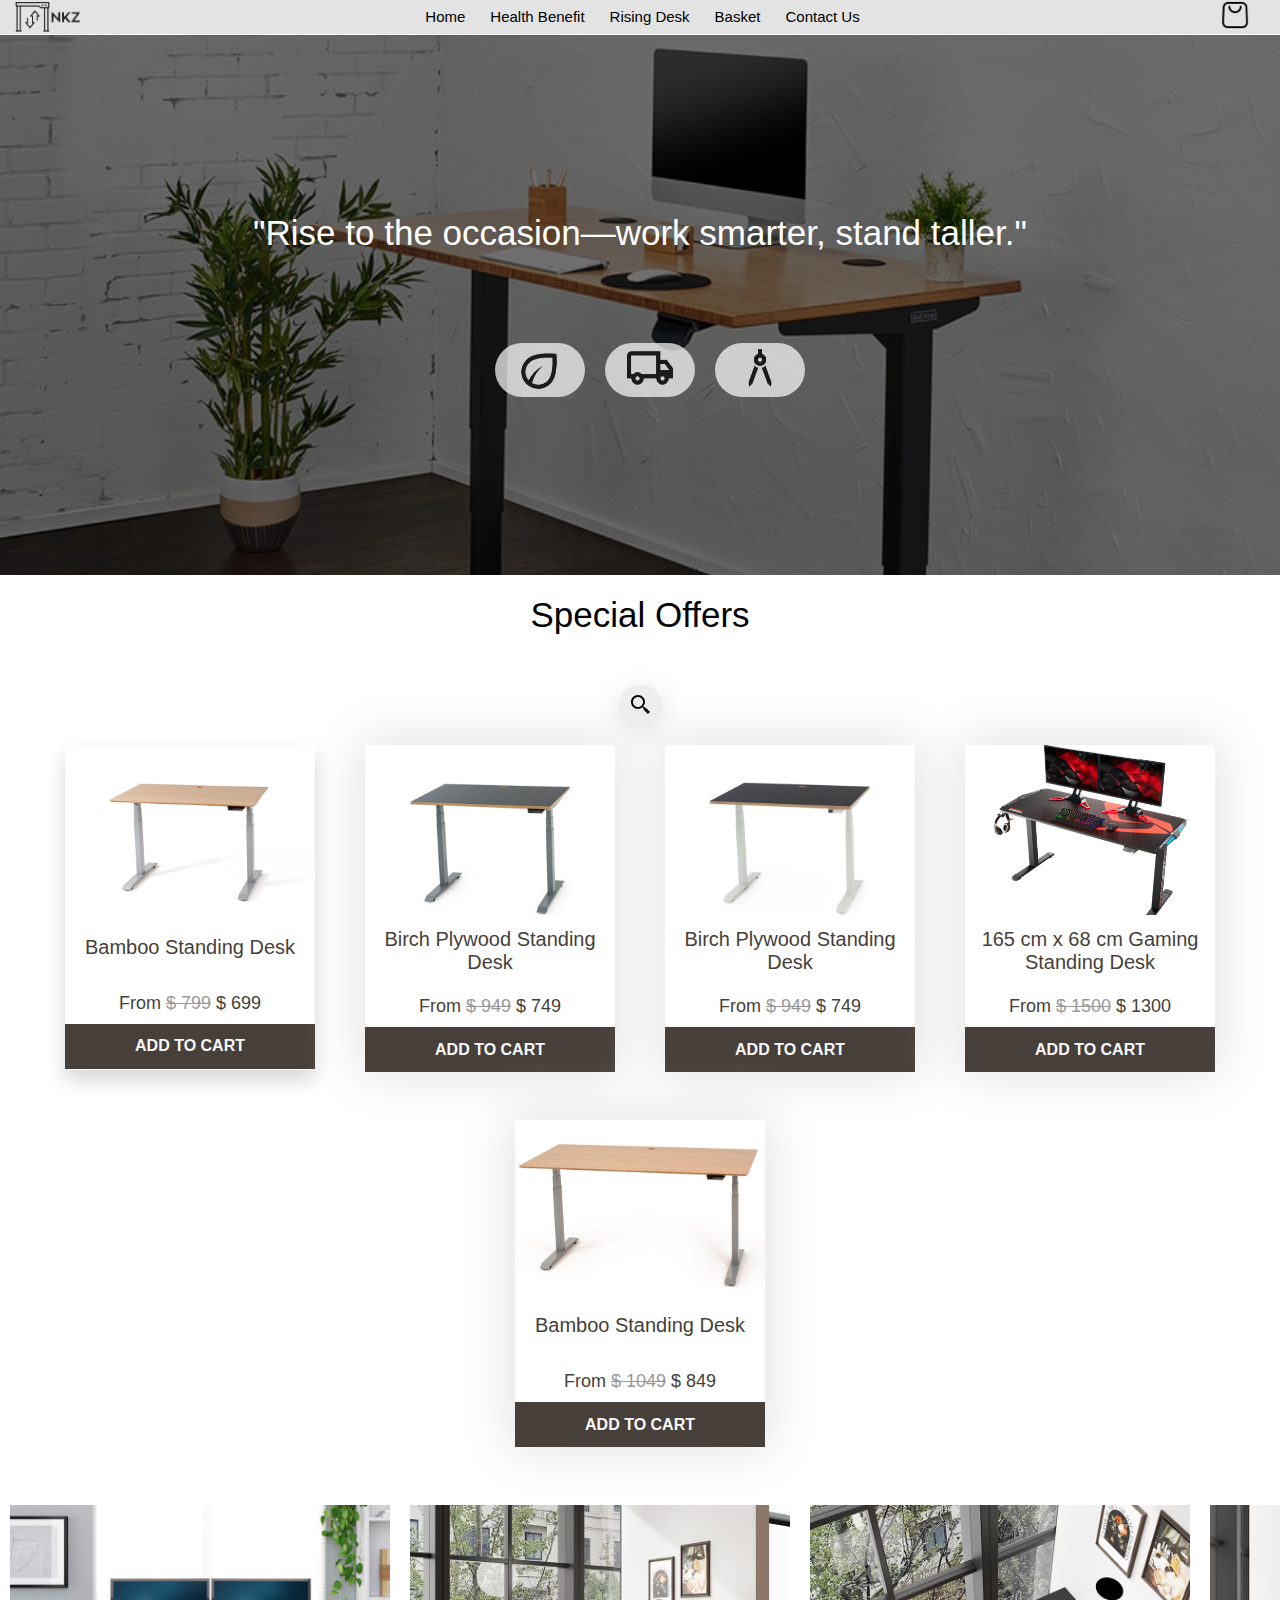
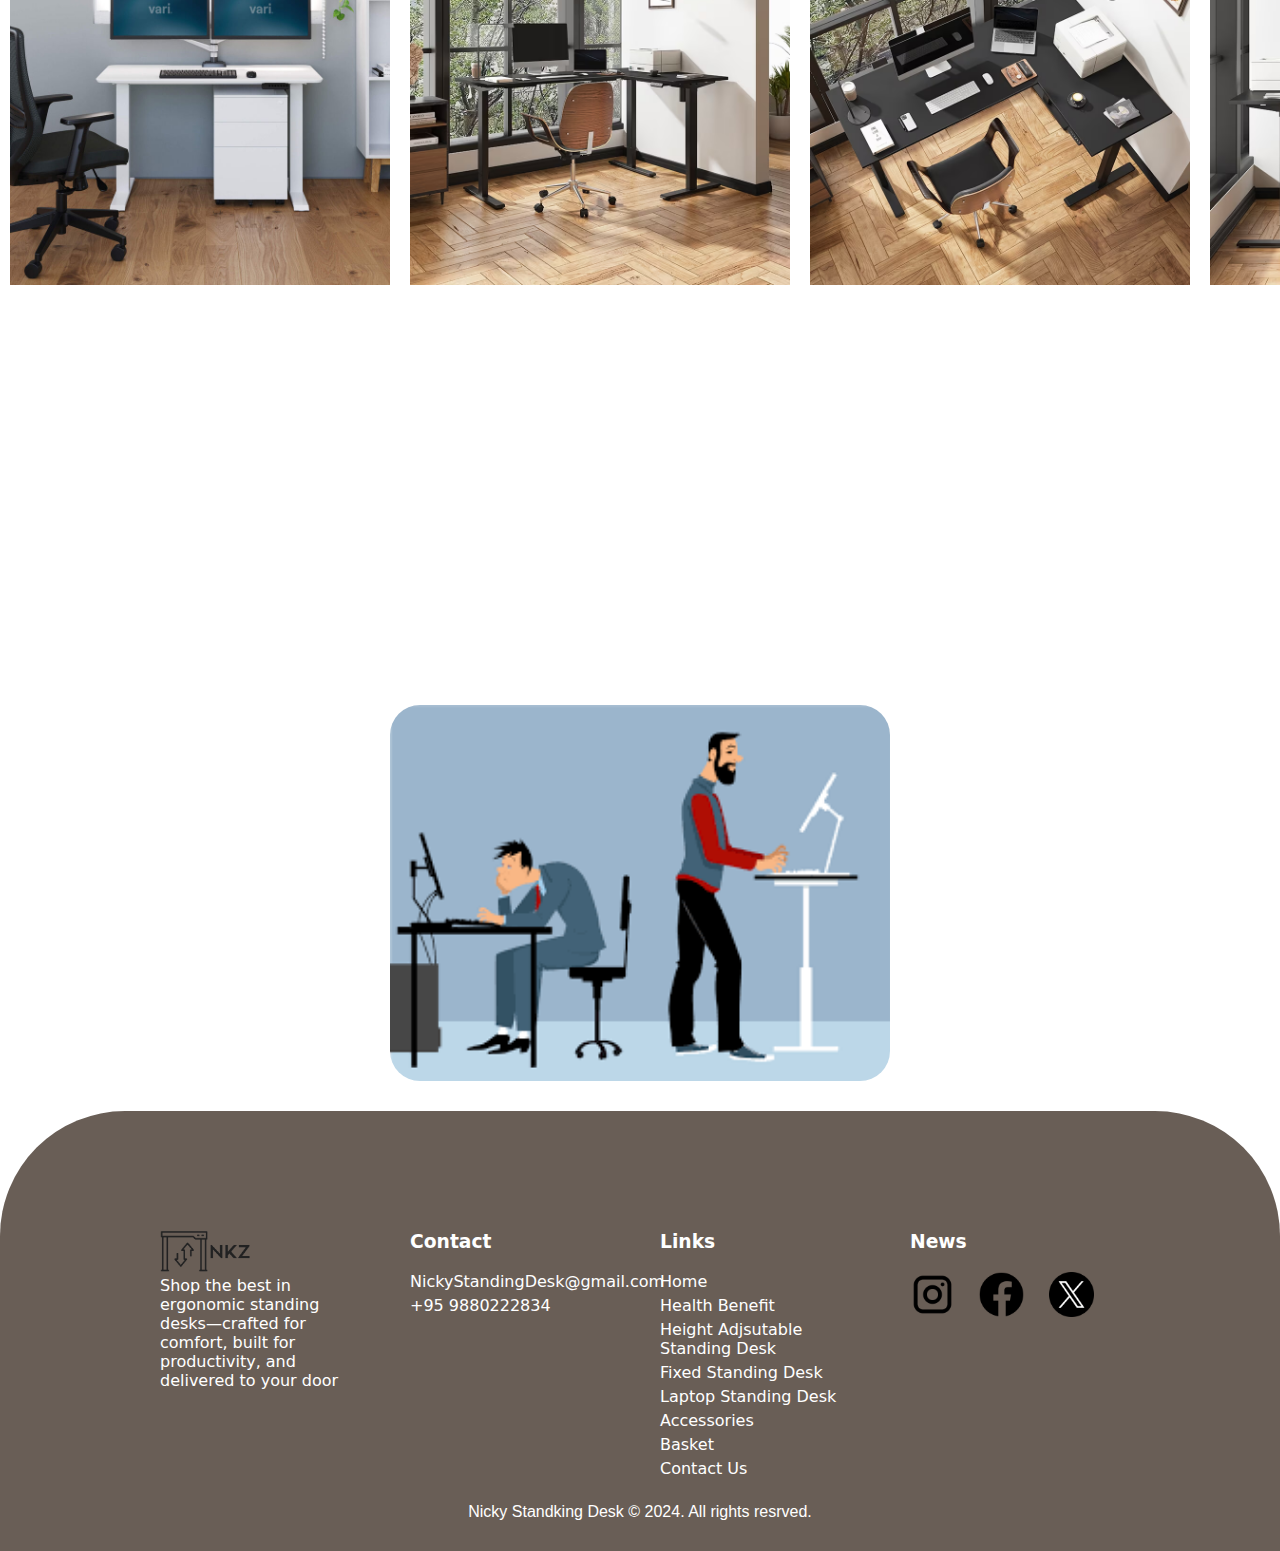
<file: index.html>
<!DOCTYPE html>
<html lang="en">
<head>
    <meta charset="UTF-8">
    <meta name="viewport" content="width=device-width, initial-scale=1.0">
    <title>NKZ Standing Desk</title>
    <link rel="shortcut icon" href="IMAGE/logo2.1.png" type="image/x-icon">
    <link rel="stylesheet" href="Style.css">
</head>
<body>
    <header class="header">
        <div class="logo">
            <img src="IMAGE/Logo2.0.png" alt="">
        </div>
        <div class="link">
            <ul>
            <li> <a href="index.html">Home</a></li>
            <li> <a href="healthBenefit.html">Health Benefit</a></li>
            <li> <a href="#">Rising Desk</a>
                <ul>
                    <li><a href="RisingDesk.html">Height Adjsutable Standing Desk</a></li>
                    <li><a href="FixedStandingDesk.html">Fixed Standing Desk</a></li>
                    <li><a href="LaptopStandingDesk.html">Laptop Standing Desk</a></li>
                    <li><a href="accessories.html">Accessories</a></li>
                </ul>
            </li>
            <li> <a href="Basket.html">Basket</a></li>
            <li> <a href="contatcUs.html">Contact Us</a></li>
            </ul>
        </div>
        <div class="menu">
            <div class="divmenu">
                <a href="#menuPopUp">
                    <img class="ImgMenu" src="IMAGE/menu_24dp_000000_FILL0_wght400_GRAD0_opsz24.png" alt="">
                </a>
            </div>
        </div>
        <div class="box">
            <div class="divcart">
                <a href="#PopUp">
                    <img class="cart" src="IMAGE/shopping-bag.png" alt="">
                </a>
            </div>

        </div>

    </header>
    <div class="Model" id="PopUp">
        <div class="ModelDIalog">
            <div class="modelContent">
                    <div class="DivCloseButton">
                        <a href="#">
                            <img class="BtnClose" src="IMAGE/x.png" alt="">
                        </a>  
                    </div>
                    <div class="CartHeading">
                        <p>Cart</p>
                    </div>
                    <div class="cartcontainer">
                        <div class="divUrcart">
                            <div class="urcart">
                            <img class="StandingDesk" src="IMAGE/1200-natural-silver21.jpg" alt="">
                            </div>
                            <div class="PurchaseDetail">
                                <p>Bamboo Standing Desk</p>
                                <p>120cm x 70cm</p>
                                <p>Price: $699</p>
                            </div>
                        </div>
                        <div class="quantityconainter">
                            <div class="divPlusMinus">
                                <div class="plus">
                                    <img src="IMAGE/plus.png" alt="">
                                </div>
                                <div class="quantity">
                                    <p>1</p>
                                </div>
                                <div class="minus">
                                    <img src="IMAGE/minus.png" alt="">
                                </div>
                             </div>
                            <div class="Price">
                                <p>TotalPrice: $699</p>
                            </div>
                        </div>
                    </div>
                    <div class="cartcontainer">
                        <div class="divUrcart">
                            <div class="urcart">
                            <img class="StandingDesk" src="IMAGE/GamingStandingDesk6.webp" alt="">
                            </div>
                            <div class="PurchaseDetail">
                                <p>GmaningStanding Desk</p>
                                <p>120cm x 70cm</p>
                                <p>Price: $999</p>
                            </div>
                        </div>
                        <div class="quantityconainter">
                            <div class="divPlusMinus">
                                <div class="plus">
                                    <img src="IMAGE/plus.png" alt="">
                                </div>
                                <div class="quantity">
                                    <p>1</p>
                                </div>
                                <div class="minus">
                                    <img src="IMAGE/minus.png" alt="">
                                </div>
                             </div>
                            <div class="Price">
                                <p>TotalPrice: $999</p>
                            </div>
                        </div>
                    </div>
                    <div class="btnGoYourCart">
                        <a href="Basket.html">GO TO YOUR CART</a>
                    </div>
            </div>    
        </div>
    </div>
    <div class="MenuModel" id="menuPopUp">
        <div class="MenuModelDialog">
            <div class="MenuContent">
                <div class="MenuCloseButton">
                    <a href="#">
                        <img class="MenuClose" src="IMAGE/x.png" alt="">
                    </a>
                </div>   
                    <div class="PopUpLink">
                        <ul>
                        <li> <a href="index.html">Home</a></li>
                        <li> <a href="healthBenefit.html">Health Benefit</a></li>
                        <li><a href="RisingDesk.html">Height Adjustable Standing Desk</a></li>
                        <li><a href="FixedStandingDesk.html">Fixed Standing Desk</a></li>
                        <li><a href="LaptopStandingDesk.html">Laptop Standing Desk</a></li>
                        <li><a href="accessories.html">Accessories</a></li>        
                        <li> <a href="Basket.html">Basket</a></li>
                        <li> <a href="contatcUs.html">Contact Us</a></li>
                    </ul>
                    </div>
                   
            </div>
        </div>
    </div>
    <div class="homepagecard">
        <div class="HomePageContainer">
        <div class="quote">
            <p>"Rise to the occasion—work smarter, stand taller."</p>
        </div>
        <div class="PopUpButtonContainer">
        <div class="diveco">
            <a href="#EcoPopUp">
              <img class="eco" src="IMAGE/eco_24dp_000000_FILL0_wght400_GRAD0_opsz24.png" alt="">
          </a>
          </div>
        <div class="divshipping">
            <a href="#ShippingPopUp">
              <img class="shipping" src="IMAGE/local_shipping_24dp_000000_FILL0_wght400_GRAD0_opsz24.png" alt="">
          </a>
          </div>
        <div class="divDesign">
            <a href="#DesignPopUp">
              <img class="design" src="IMAGE/architecture_24dp_000000_FILL0_wght400_GRAD0_opsz24.png" alt="">
          </a>
          </div>
        </div>
         </div>
    </div>

    <div class="EcoModel" id="EcoPopUp">
        <div class="ecoModelDIalog">
            <div class="EcomodelContent">
                <div>
                    <div>
                        <div class="homepageBtnClose">
                        <a href="#">
                            <img src="IMAGE/x.png" alt="">
                        </a>
                         </div>
                      <h2>Environmentally Friendly</h2>
                    </div>
           
                    <p>We are proud members of 1% for the planet. This means we give 1% of our revenue to environmental causes. <br>

                        All of our desktops are made from environmentally friendly sustainable bamboo and birch plywood and our frames are powder coated in solvent-free paints. <br>
                        
                        Our packing is 98% recyclable/biodegradable.</p>   
                </div>
            </div>    
        </div>
    </div>
    <div class="ShippingModel" id="ShippingPopUp">
        <div class="ShippingModelModelDIalog">
            <div class="ShippingmodelContent">
                <div>
                    <div>
                        <div class="homepageBtnClose">
                        <a href="#">
                            <img src="IMAGE/x.png" alt="">
                        </a>
                         </div>
                      <h2>Free Shipping</h2>
                    </div>
           
                    <p>Orders are shipped next business day using DHL. <br> Expect to receive your order in 2 – 5 working days.</p>   
                </div>
            </div>    
        </div>
    </div>
    <div class="DesignModel" id="DesignPopUp">
        <div class="DesignModelModelDIalog">
            <div class="DesignmodelContent">
                <div>
                    <div>
                        <div class="homepageBtnClose">
                        <a href="#">
                            <img src="IMAGE/x.png" alt="">
                        </a>
                         </div>
                      <h2>Premium Product</h2>
                    </div>
           
                    <p>The Stand Desk desks are packed full of features as standard. This includes a smart app compatible controller with voice control, a cable management solution including recessed channels for the under desk cables</p>   
                </div>
            </div>    
        </div>
    </div>


    <div class="SpeicalOffers">
        <p>Special Offers</p>
    </div>
    <div class="SearchContainer">
        <div class="searchBox">
            <input type="text" placeholder="   Search....">
            <a href="#">
                <img src="IMAGE/search.png" alt="">
            </a>
        </div>
    </div>


    <div class="salescard">
        <div class="salesitem">
            <div class="salesimg">
                <img src="IMAGE/1200-natural-silver21.jpg" alt="">
            </div>
            <div  class="salesinfo">
                <a href="">Bamboo
                    Standing Desk
                </a> 
                
            </div>
            <div class="salesprice">
                <p>From <span>$ 799</span> $ 699</p>
            </div>
            <div class="btnAddToCart">
                <button>ADD TO CART</button>
            </div>
        </div>
        <div class="item">
            <div class="itemimg">
                <img src="IMAGE/standingdesk1.jpg" alt="">
            </div>
            <div  class="productinfo">
                <a href="">Birch Plywood Standing Desk
                </a> 
                
            </div>
            <div class="ProductPrice">
                <p>From <span>$ 949</span> $ 749</p>
            </div>
            <div class="btnAddToCart">
                <button>ADD TO CART</button>
            </div>
        </div>
        <div class="item">
            <div class="itemimg">
                <img src="IMAGE/standingdesk3.jpg" alt="">
            </div>
            <div  class="productinfo">
                <a href="">Birch Plywood Standing Desk
                </a> 
                
            </div>
            <div class="ProductPrice">
                <p>From <span>$ 949</span> $ 749</p>
            </div>
            <div class="btnAddToCart">
                <button>ADD TO CART</button>
            </div>
        </div>
        <div class="item">
            <div class="GMdesk">
                <img src="IMAGE/GamingDesk.png" alt="">
            </div>
            <div  class="productinfo">
                <a href="">165 cm x 68 cm Gaming Standing Desk
                </a> 
                
            </div>
            <div class="ProductPrice">
                <p>From <span>$ 1500</span> $ 1300</p>
            </div>
            <div class="btnAddToCart">
                <button>ADD TO CART</button>
            </div>
        </div>
        <div class="item">
            <div class="itemimg">
                <img src="IMAGE/standingdesk2.jpg" alt="">
            </div>
            <div  class="productinfo">
                <a href="">Bamboo Standing Desk
                </a> 
                
            </div>
            <div class="ProductPrice">
                <p>From <span>$ 1049</span> $ 849</p>
            </div>
            <div class="btnAddToCart">
                <button>ADD TO CART</button>
            </div>
        </div>

    </div>

    <div class="slideshowcontainer">
        <div class="divslide">
            <div class="slideshow">
                <img src="IMAGE/item5.jpg" alt="">
                <img src="IMAGE/itemdetail3.avif" alt="">
                <img src="IMAGE/itemdetail4.avif" alt="">
                <img src="IMAGE/itemdetail5.avif" alt="">
                <img src="IMAGE/item5.jpg" alt="">
                <img src="IMAGE/item2.jpg" alt="">
                <img src="IMAGE/item4.jpg" alt="">
                <img src="IMAGE/benefit.jpg" alt="">
                <img src="IMAGE/item5.jpg" alt="">
                <img src="IMAGE/itemdetail3.avif" alt="">
                <img src="IMAGE/itemdetail4.avif" alt="">
                <img src="IMAGE/itemdetail5.avif" alt="">
                <img src="IMAGE/item5.jpg" alt="">
                <img src="IMAGE/item2.jpg" alt="">
                <img src="IMAGE/item4.jpg" alt="">
                <img src="IMAGE/benefit.jpg" alt="">
               
            </div>
        </div>
    </div>
    <div class="standingdeskYouTube">
        <iframe  src="https://www.youtube.com/embed/UB9f_Uamk6c?si=FJLC9RBGnw3TtNYt" title="YouTube video player"  allow="accelerometer; autoplay; clipboard-write; encrypted-media; gyroscope; picture-in-picture; web-share" referrerpolicy="strict-origin-when-cross-origin" allowfullscreen></iframe>
    </div>
        <div class="DivHealthBenefit">
            <div class="posture">
                <img src="IMAGE/healthBenefit.png" alt="">
                <div class="postureText">
                    <h3>Health Benefit</h3>
                   <p>Standing desks promote better posture, reduce back pain, and boost energy levels. They can improve circulation, burn more calories compared to sitting, and enhance focus and productivity. A simple step toward a healthier, more active workday ! <a href="healthBenefit.html">Learn More</a>
                </div>  
            </div>
        </div>
    <footer>
        <div class="row">
           <div class="col">
               <img src="IMAGE/Logo2.0.png" alt="">
               <p>Shop the best in ergonomic standing desks—crafted for comfort, built for productivity, and delivered to your door</p>
           </div>
           <div class="col">
            <h3>Contact</h3>
            <p>NickyStandingDesk@gmail.com</p>
            <p>+95 9880222834</p>
           </div>
           <div class="col">
             <h3>Links</h3>
             <ul> 
                <li> <a href="index.html">Home</a></li>
                <li><a href="healthBenefit.html">Health Benefit</a></li>
                <li><a href="RisingDesk.html">Height Adjsutable Standing Desk</a></li>
                <li><a href="FixedStandingDesk.html">Fixed Standing Desk</a></li>
                <li><a href="LaptopStandingDesk.html">Laptop Standing Desk</a></li>
                <li><a href="accessories.html">Accessories</a></li>
                <li> <a href="Basket.html">Basket</a></li>
                <li> <a href="ContactUS.html">Contact Us</a></li>
             </ul>
           </div>
           <div class="col">
            <h3>News</h3>
            <div>
                <img src="IMAGE/instagram.png" alt="">
                <img src="IMAGE/facebook.png" alt="">
                <img src="IMAGE/twitter.png" alt="">
            </div>
           </div>
        </div>
        <div class="copyright">
            <p>Nicky Standking Desk &copy; 2024. All rights resrved.</p>
        </div>
    </footer>
        
</body>
</html>
</file>
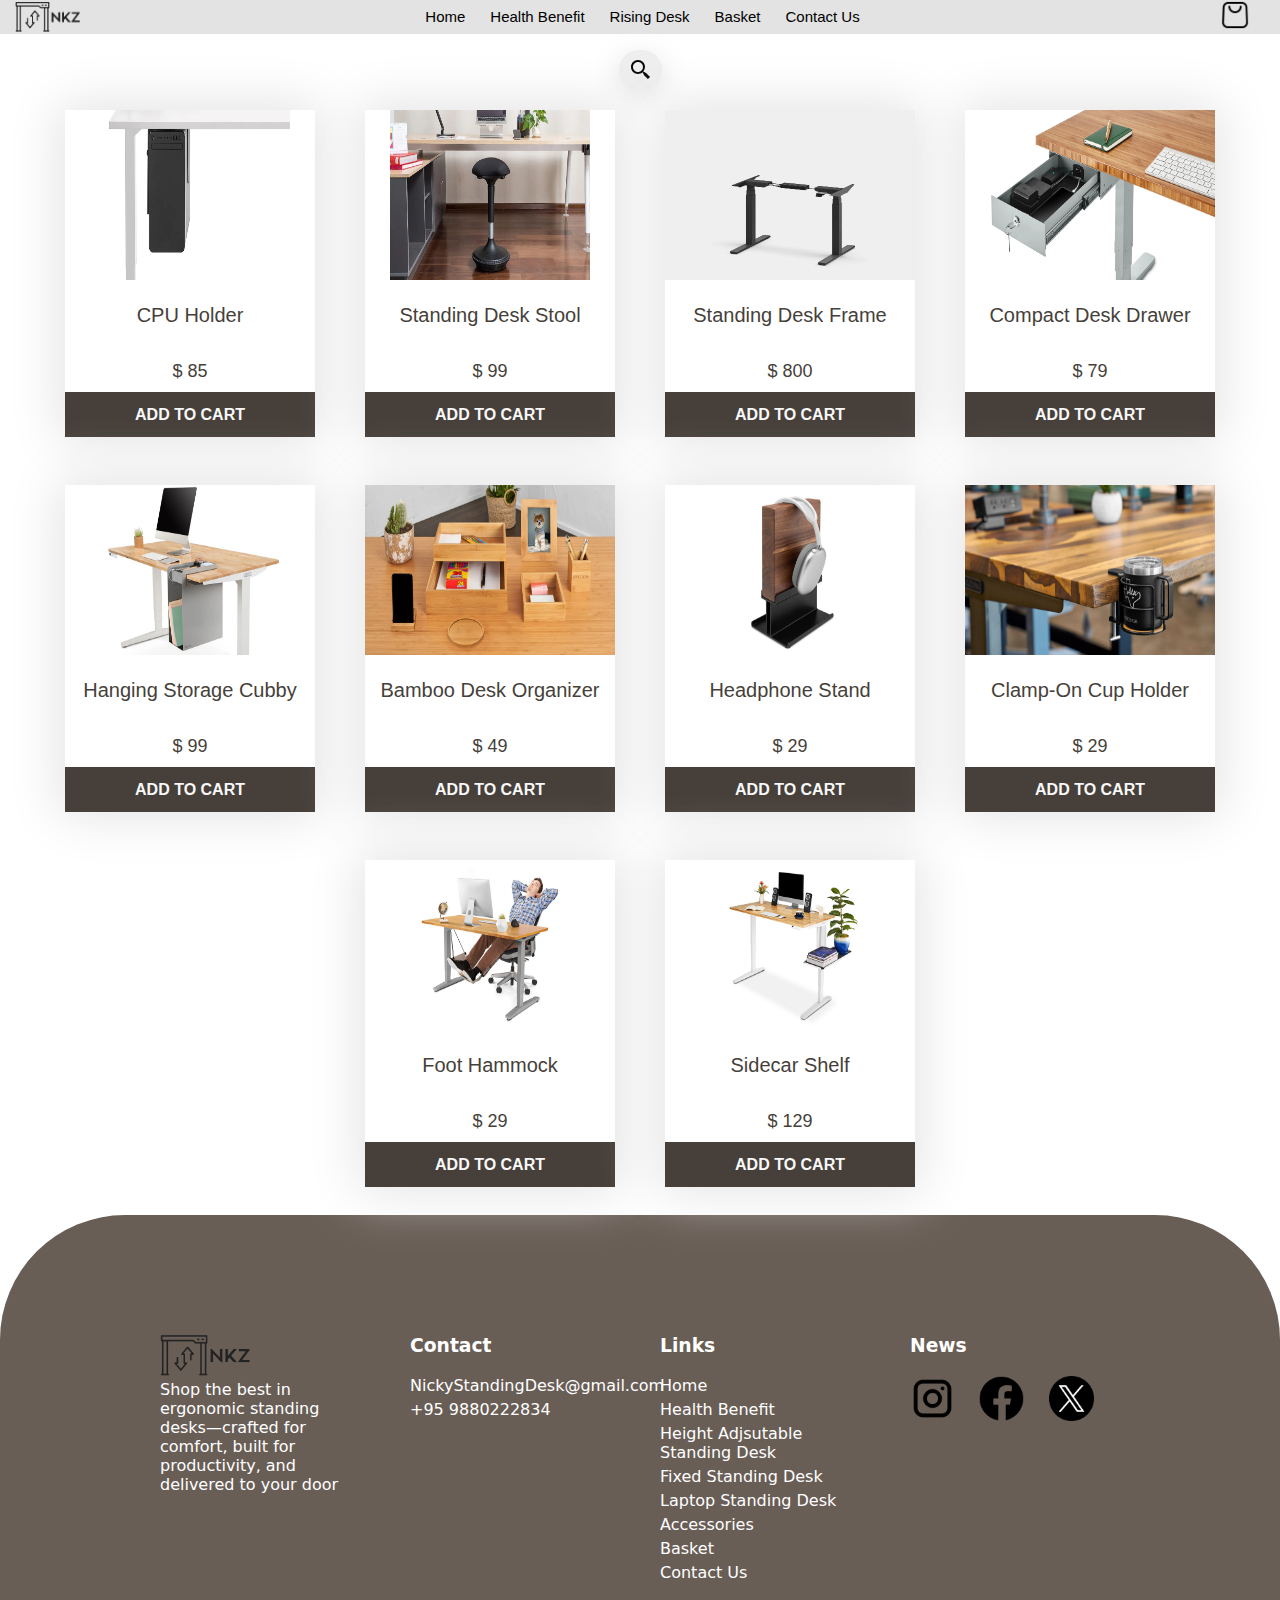
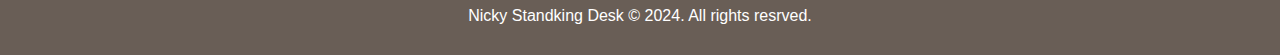
<file: accessories.html>
<!DOCTYPE html>
<html lang="en">
<head>
    <meta charset="UTF-8">
    <meta name="viewport" content="width=device-width, initial-scale=1.0">
    <title>Accessories</title>
    <link rel="stylesheet" href="Style.css">
</head>
<body>
    
    <header class="header">
        <div class="logo">
            <img src="IMAGE/Logo2.0.png" alt="">
        </div>
        <div class="link">
            <ul>
            <li> <a href="index.html">Home</a></li>
            <li> <a href="healthBenefit.html">Health Benefit</a></li>
            <li> <a href="#">Rising Desk</a>
                <ul>
                    <li><a href="RisingDesk.html">Height Adjsutable Standing Desk</a></li>
                    <li><a href="FixedStandingDesk.html">Fixed Standing Desk</a></li>
                    <li><a href="LaptopStandingDesk.html">Laptop Standing Desk</a></li>
                    <li><a href="accessories.html">Accessories</a></li>
                </ul>
            </li>
            <li> <a href="Basket.html">Basket</a></li>
            <li> <a href="contatcUs.html">Contact Us</a></li>
        </ul>
        </div>
        <div class="menu">
            <div class="divmenu">
                <a href="#menuPopUp">
                    <img class="ImgMenu" src="IMAGE/menu_24dp_000000_FILL0_wght400_GRAD0_opsz24.png" alt="">
                </a>
            </div>
        </div>
        <div class="box">
            <div class="divcart">
                <a href="#PopUp">
                    <img class="cart" src="IMAGE/shopping-bag.png" alt="">
                </a>
            </div>

        </div>

    </header>
    <div class="Model" id="PopUp">
        <div class="ModelDIalog">
            <div class="modelContent">
                    <div class="DivCloseButton">
                        <a href="#">
                            <img class="BtnClose" src="IMAGE/x.png" alt="">
                        </a>  
                    </div>
                    <div class="CartHeading">
                        <p>Cart</p>
                    </div>
                    <div class="cartcontainer">
                        <div class="divUrcart">
                            <div class="urcart">
                            <img class="StandingDesk" src="IMAGE/1200-natural-silver21.jpg" alt="">
                            </div>
                            <div class="PurchaseDetail">
                                <p>Bamboo Standing Desk</p>
                                <p>120cm x 70cm</p>
                                <p>Price: $699</p>
                            </div>
                        </div>
                        <div class="quantityconainter">
                            <div class="divPlusMinus">
                                <div class="plus">
                                    <img src="IMAGE/plus.png" alt="">
                                </div>
                                <div class="quantity">
                                    <p>1</p>
                                </div>
                                <div class="minus">
                                    <img src="IMAGE/minus.png" alt="">
                                </div>
                             </div>
                            <div class="Price">
                                <p>TotalPrice: $699</p>
                            </div>
                        </div>
                    </div>
                    <div class="cartcontainer">
                        <div class="divUrcart">
                            <div class="urcart">
                            <img class="StandingDesk" src="IMAGE/GamingStandingDesk6.webp" alt="">
                            </div>
                            <div class="PurchaseDetail">
                                <p>GmaningStanding Desk</p>
                                <p>120cm x 70cm</p>
                                <p>Price: $999</p>
                            </div>
                        </div>
                        <div class="quantityconainter">
                            <div class="divPlusMinus">
                                <div class="plus">
                                    <img src="IMAGE/plus.png" alt="">
                                </div>
                                <div class="quantity">
                                    <p>1</p>
                                </div>
                                <div class="minus">
                                    <img src="IMAGE/minus.png" alt="">
                                </div>
                             </div>
                            <div class="Price">
                                <p>TotalPrice: $999</p>
                            </div>
                        </div>
                    </div>
                    <div class="btnGoYourCart">
                        <a href="Basket.html">GO TO YOUR CART</a>
                    </div>
            </div>    
        </div>
    </div>
    <div class="MenuModel" id="menuPopUp">
        <div class="MenuModelDialog">
            <div class="MenuContent">
                <div class="MenuCloseButton">
                    <a href="#">
                        <img class="MenuClose" src="IMAGE/x.png" alt="">
                    </a>
                </div>   
                    <div class="PopUpLink">
                        <ul>
                        <li> <a href="index.html">Home</a></li>
                        <li> <a href="healthBenefit.html">Health Benefit</a></li>
                        <li><a href="RisingDesk.html">Height Adjsutable Standing Desk</a></li>
                        <li><a href="FixedStandingDesk.html">Fixed Standing Desk</a></li>
                        <li><a href="LaptopStandingDesk.html">Laptop Standing Desk</a></li>
                        <li><a href="accessories.html">Accessories</a></li>        
                        <li> <a href="Basket.html">Basket</a></li>
                        <li> <a href="contatcUs.html">Contact Us</a></li>
                    </ul>
                    </div>
                   
            </div>
        </div>
    </div>
    <section>
        <section>
            <div class="SearchContainer">
                <div class="searchBox">
                    <input type="text" placeholder="   Search....">
                    <a href="#">
                        <img src="IMAGE/search.png" alt="">
                    </a>
                </div>
            </div>
            <div class="shop">
                <div class="item">
                    <div class="GMdesk">
                        <img src="IMAGE/cpu-holder__68366.webp" alt="">
                    </div>
                    <div  class="productinfo">
                        <a href="">CPU Holder
                        </a> 
                        
                    </div>
                    <div class="ProductPrice">
                        <p> $ 85</p>
                    </div>
                    <div class="btnAddToCart">
                        <button>ADD TO CART</button>
                    </div>
                </div>
                <div class="item">
                    <div class="GMdesk">
                        <img src="IMAGE/standingdeksStool.webp" alt="">
                    </div>
                    <div  class="productinfo">
                        <a href="">Standing Desk Stool
                        </a> 
                        
                    </div>
                    <div class="ProductPrice">
                        <p> $ 99</p>
                    </div>
                    <div class="btnAddToCart">
                        <button>ADD TO CART</button>
                    </div>
                </div>
                <div class="item">
                    <div class="itemimg">
                        <img src="IMAGE/standingdesk10.webp" alt="">
                    </div>
                    <div  class="productinfo">
                        <a href="">Standing Desk Frame
                        </a> 
                        
                    </div>
                    <div class="ProductPrice">
                        <p>$ 800</p>
                    </div>
                    <div class="btnAddToCart">
                        <button>ADD TO CART</button>
                    </div>
                </div>
                <div class="item">
                    <div class="itemimg">
                        <img src="IMAGE/drawer.webp" alt="">
                    </div>
                    <div  class="productinfo">
                        <a href="">Compact Desk Drawer</a> 
                        
                    </div>
                    <div class="ProductPrice">
                        <p>$ 79</p>
                    </div>
                    <div class="btnAddToCart">
                        <button>ADD TO CART</button>
                    </div>
                </div>
                <div class="item">
                    <div class="itemimg">
                        <img src="IMAGE/hanging.webp" alt="">
                    </div>
                    <div  class="productinfo">
                        <a href="">Hanging Storage Cubby 
                        </a> 
                        
                    </div>
                    <div class="ProductPrice">
                        <p>$ 99</p>
                    </div>
                    <div class="btnAddToCart">
                        <button>ADD TO CART</button>
                    </div>
                </div>
                <div class="item">
                    <div class="itemimg">
                        <img src="IMAGE/bambooOrganizer.webp" alt="">
                    </div>
                    <div  class="productinfo">
                        <a href="">Bamboo Desk Organizer
                        </a> 
                        
                    </div>
                    <div class="ProductPrice">
                        <p>$ 49</p>
                    </div>
                    <div class="btnAddToCart">
                        <button>ADD TO CART</button>
                    </div>
                </div>
                <div class="item">
                    <div class="itemimg">
                        <img src="IMAGE/headphoneStand.webp" alt="">
                    </div>
                    <div  class="productinfo">
                        <a href="">Headphone Stand
                        </a> 
                        
                    </div>
                    <div class="ProductPrice">
                        <p>$ 29</p>
                    </div>
                    <div class="btnAddToCart">
                        <button>ADD TO CART</button>
                    </div>
                </div>
                <div class="item">
                    <div class="itemimg">
                        <img src="IMAGE/cupholder.webp" alt="">
                    </div>
                    <div  class="productinfo">
                        <a href="">Clamp-On Cup Holder
                        </a> 
                        
                    </div>
                    <div class="ProductPrice">
                        <p>$ 29</p>
                    </div>
                    <div class="btnAddToCart">
                        <button>ADD TO CART</button>
                    </div>
                </div>
                <div class="item">
                    <div class="itemimg">
                        <img src="IMAGE/swing.webp" alt="">
                    </div>
                    <div  class="productinfo">
                        <a href="">Foot Hammock
                        </a> 
                        
                    </div>
                    <div class="ProductPrice">
                        <p>$ 29</p>
                    </div>
                    <div class="btnAddToCart">
                        <button>ADD TO CART</button>
                    </div>
                </div>
                <div class="item">
                    <div class="itemimg">
                        <img src="IMAGE/shelf.webp" alt="">
                    </div>
                    <div  class="productinfo">
                        <a href="">Sidecar Shelf
                        </a> 
                        
                    </div>
                    <div class="ProductPrice">
                        <p>$ 129</p>
                    </div>
                    <div class="btnAddToCart">
                        <button>ADD TO CART</button>
                    </div>
                </div>
            </div>
        
        </section>
    
    </section>
    <footer>
        <div class="row">
           <div class="col">
               <img src="IMAGE/Logo2.0.png" alt="">
               <p>Shop the best in ergonomic standing desks—crafted for comfort, built for productivity, and delivered to your door</p>
           </div>
           <div class="col">
            <h3>Contact</h3>
            <p>NickyStandingDesk@gmail.com</p>
            <p>+95 9880222834</p>
           </div>
           <div class="col">
             <h3>Links</h3>
             <ul> 
                <li> <a href="index.html">Home</a></li>
                <li><a href="healthBenefit.html">Health Benefit</a></li>
                <li><a href="RisingDesk.html">Height Adjsutable Standing Desk</a></li>
                <li><a href="FixedStandingDesk.html">Fixed Standing Desk</a></li>
                <li><a href="LaptopStandingDesk.html">Laptop Standing Desk</a></li>
                <li><a href="accessories.html">Accessories</a></li>
                <li> <a href="Basket.html">Basket</a></li>
                <li> <a href="ContactUS.html">Contact Us</a></li>
             </ul>
           </div>
           <div class="col">
            <h3>News</h3>
            <div>
                <img src="IMAGE/instagram.png" alt="">
                <img src="IMAGE/facebook.png" alt="">
                <img src="IMAGE/twitter.png" alt="">
            </div>
           </div>
        </div>
        <div class="copyright">
            <p>Nicky Standking Desk &copy; 2024. All rights resrved.</p>
        </div>
    </footer>
    
</body>
</html>
</file>
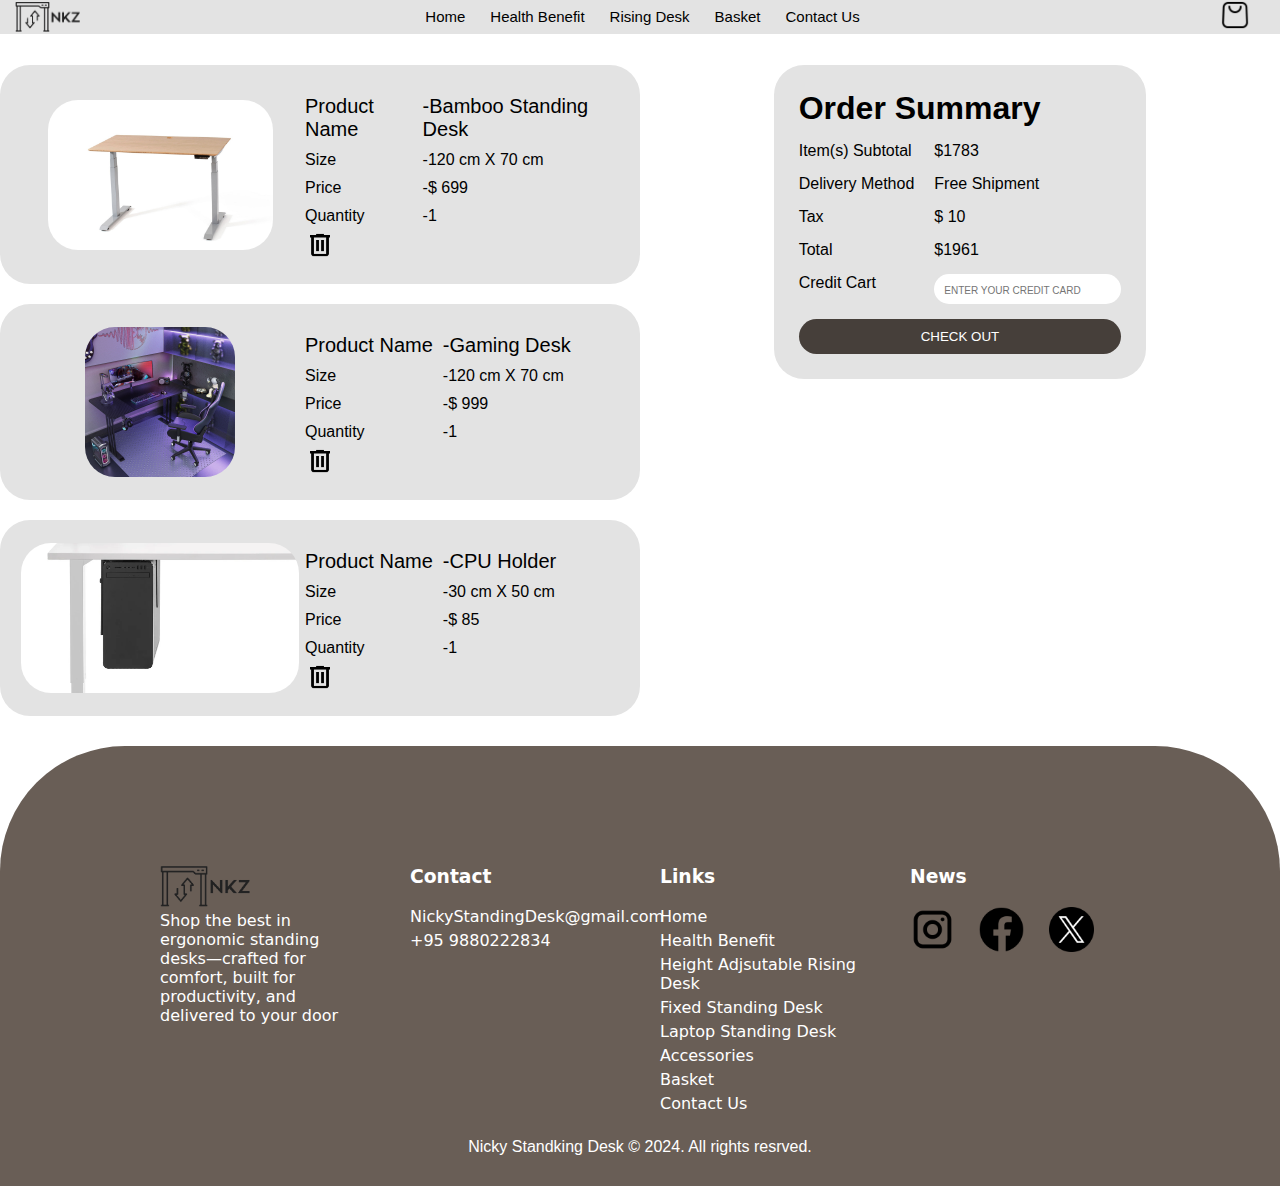
<file: Basket.html>
<!DOCTYPE html>
<html lang="en">
<head>
    <meta charset="UTF-8">
    <meta name="viewport" content="width=device-width, initial-scale=1.0">
    <title>Basket</title>
    <link rel="stylesheet" href="Style.css">
</head>
<body>
    <header class="header">
        <div class="logo">
            <img src="IMAGE/Logo2.0.png" alt="">
        </div>
        <div class="link">
            <ul>
            <li> <a href="index.html">Home</a></li>
            <li> <a href="healthBenefit.html">Health Benefit</a></li>
            <li> <a href="#">Rising Desk</a>
                <ul>
                    <li><a href="RisingDesk.html">Height Adjsutable Standing Desk</a></li>
                    <li><a href="FixedStandingDesk.html">Fixed Standing Desk</a></li>
                    <li><a href="LaptopStandingDesk.html">Laptop Standing Desk</a></li>
                    <li><a href="accessories.html">Accessories</a></li>
                </ul>
            </li>
            <li> <a href="Basket.html">Basket</a></li>
            <li> <a href="contatcUs.html">Contact Us</a></li>
        </ul>
            
        </div>
        <div class="menu">
            <div class="divmenu">
                <a href="#menuPopUp">
                    <img class="ImgMenu" src="IMAGE/menu_24dp_000000_FILL0_wght400_GRAD0_opsz24.png" alt="">
                </a>
            </div>
        </div>
        <div class="box">
            <div class="divcart">
                <a href="#PopUp">
                    <img class="cart" src="IMAGE/shopping-bag.png" alt="">
                </a>
            </div>

        </div>

    </header>
    <div class="Model" id="PopUp">
        <div class="ModelDIalog">
            <div class="modelContent">
                    <div class="DivCloseButton">
                        <a href="#">
                            <img class="BtnClose" src="IMAGE/x.png" alt="">
                        </a>  
                    </div>
                    <div class="CartHeading">
                        <p>Cart</p>
                    </div>
                    <div class="cartcontainer">
                        <div class="divUrcart">
                            <div class="urcart">
                            <img class="StandingDesk" src="IMAGE/1200-natural-silver21.jpg" alt="">
                            </div>
                            <div class="PurchaseDetail">
                                <p>Bamboo Standing Desk</p>
                                <p>120cm x 70cm</p>
                                <p>Price: $699</p>
                            </div>
                        </div>
                        <div class="quantityconainter">
                            <div class="divPlusMinus">
                                <div class="plus">
                                    <img src="IMAGE/plus.png" alt="">
                                </div>
                                <div class="quantity">
                                    <p>1</p>
                                </div>
                                <div class="minus">
                                    <img src="IMAGE/minus.png" alt="">
                                </div>
                             </div>
                            <div class="Price">
                                <p>TotalPrice: $699</p>
                            </div>
                        </div>
                    </div>
                    <div class="cartcontainer">
                        <div class="divUrcart">
                            <div class="urcart">
                            <img class="StandingDesk" src="IMAGE/GamingStandingDesk6.webp" alt="">
                            </div>
                            <div class="PurchaseDetail">
                                <p>GmaningStanding Desk</p>
                                <p>120cm x 70cm</p>
                                <p>Price: $999</p>
                            </div>
                        </div>
                        <div class="quantityconainter">
                            <div class="divPlusMinus">
                                <div class="plus">
                                    <img src="IMAGE/plus.png" alt="">
                                </div>
                                <div class="quantity">
                                    <p>1</p>
                                </div>
                                <div class="minus">
                                    <img src="IMAGE/minus.png" alt="">
                                </div>
                             </div>
                            <div class="Price">
                                <p>TotalPrice: $999</p>
                            </div>
                        </div>
                    </div>
                    <div class="btnGoYourCart">
                        <a href="Basket.html">GO TO YOUR CART</a>
                    </div>
            </div>    
        </div>
    </div>
    <div class="MenuModel" id="menuPopUp">
        <div class="MenuModelDialog">
            <div class="MenuContent">
                <div class="MenuCloseButton">
                    <a href="#">
                        <img class="MenuClose" src="IMAGE/x.png" alt="">
                    </a>
                </div>   
                    <div class="PopUpLink">
                        <ul>
                        <li> <a href="index.html">Home</a></li>
                        <li> <a href="healthBenefit.html">Health Benefit</a></li>
                        <li><a href="RisingDesk.html"> Height Adjsutable Standing Desk</a></li>
                        <li><a href="FixedStandingDesk.html">Fixed Standing Desk</a></li>
                        <li><a href="LaptopStandingDesk.html">Laptop Standing Desk</a></li>
                        <li><a href="accessories.html">Accessories</a></li>        
                        <li> <a href="Basket.html">Basket</a></li>
                        <li> <a href="contatcUs.html">Contact Us</a></li>
                    </ul>
                    </div>
                   
            </div>
        </div>
    </div>
    <div class="YourCart">
       
    <div class="cartdetailContainer">
        <div class="CartDetail">
        <div class="Yourpurchase">
            <img src="IMAGE/1200-natural-silver21.jpg" alt="">
        </div>
        <div class="purchasecontainer">
        <div class="divpurchaseinfo">
        <div class="PurchaseProductInfo">
            <p class="ProductName">Product Name  </p> 
            <p>Size  </p>
            <p>Price  </p>
            <p>Quantity  </p>
        </div>
        <div class="PurchaseProductInfoDetail">
            <p class="ProductName">-Bamboo Standing Desk</p> 
            <p>-120 cm X 70 cm</p>
            <p>-$ 699</p>
            <p>-1</p> 
        </div>
            </div>
            <div class="btnRemove"> 
                <button><img src="IMAGE/delete2.0.png" alt="">  </button> 
              </div>
      </div>    
       </div>
        <div class="CartDetail">
        <div class="Yourpurchase">
            <img src="IMAGE/GamingStandingDesk6.webp" alt="">
        </div>
        <div class="purchasecontainer">
        <div class="divpurchaseinfo">
        <div class="PurchaseProductInfo">
            <p class="ProductName">Product Name  </p> 
            <p>Size  </p>
            <p>Price  </p>
            <p>Quantity  </p>
        </div>
        <div class="PurchaseProductInfoDetail">
            <p class="ProductName">-Gaming Desk</p> 
            <p>-120 cm X 70 cm</p>
            <p>-$ 999</p>
            <p>-1</p> 
        </div>
            </div>
            <div class="btnRemove"> 
                <button><img src="IMAGE/delete2.0.png" alt="">  </button> 
              </div>
      </div>    
       </div>
        <div class="CartDetail">
        <div class="Yourpurchase">
            <img src="IMAGE/cpu-holder__68366.webp" alt="">
        </div>
        <div class="purchasecontainer">
        <div class="divpurchaseinfo">
        <div class="PurchaseProductInfo">
            <p class="ProductName">Product Name  </p> 
            <p>Size  </p>
            <p>Price  </p>
            <p>Quantity  </p>
        </div>
        <div class="PurchaseProductInfoDetail">
            <p class="ProductName">-CPU Holder</p> 
            <p>-30 cm X 50 cm</p>
            <p>-$ 85</p>
            <p>-1</p> 
        </div>
            </div>
            <div class="btnRemove"> 
                <button><img src="IMAGE/delete2.0.png" alt="">  </button> 
              </div>
      </div>    
       </div>
    </div>
    <div class="checkout"> 
        <div class="checkoutdetail">
        <div class="ordersummary"> <h1>Order Summary</h1></div>   

        <div class="orderinfo">
        <div class="costdetail"> 
            <div class="leftside">
            <div> <p>Item(s) Subtotal</p></div>  
            <div>  <p>Delivery Method</p></div>
            <div>  <p>Tax</p></div>
            <div>  <p>Total</p></div>
            <div> <p>Credit Cart</p></div>
            </div>
            <div class="rightside">
                <div> <p>$1783</p></div>
                <div> <p>Free Shipment</p></div>
                <div> <p>$ 10</p></div>
                <div> <p>$1961</p></div>
                <div class="creditcard" >  <input type="text" placeholder="ENTER YOUR CREDIT CARD"></div>
            </div>
           
        </div>
        <div class="BtnCheckOut">
            <button>CHECK OUT</button>
        </div>
        </div>
        </div>
    </div>
    </div>
    <footer>
        <div class="row">
           <div class="col">
               <img src="IMAGE/Logo2.0.png" alt="">
               <p>Shop the best in ergonomic standing desks—crafted for comfort, built for productivity, and delivered to your door</p>
           </div>
           <div class="col">
            <h3>Contact</h3>
            <p>NickyStandingDesk@gmail.com</p>
            <p>+95 9880222834</p>
           </div>
           <div class="col">
             <h3>Links</h3>
             <ul> 
                <li> <a href="index.html">Home</a></li>
                <li><a href="healthBenefit.html">Health Benefit</a></li>
                <li> <a href="RisingDesk.html">Height Adjsutable Rising Desk</a></li>
                <li><a href="FixedStandingDesk.html">Fixed Standing Desk</a></li>
                <li><a href="LaptopStandingDesk.html">Laptop Standing Desk</a></li>
                <li><a href="accessories.html">Accessories</a></li>
                <li> <a href="Basket.html">Basket</a></li>
                <li> <a href="ContactUS.html">Contact Us</a></li>
             </ul>
           </div>
           <div class="col">
            <h3>News</h3>
            <div>
                <img src="IMAGE/instagram.png" alt="">
                <img src="IMAGE/facebook.png" alt="">
                <img src="IMAGE/twitter.png" alt="">
            </div>
           </div>
        </div>
        <div class="copyright">
            <p>Nicky Standking Desk &copy; 2024. All rights resrved.</p>
        </div>
    </footer>
    
</body>

</html>
</file>
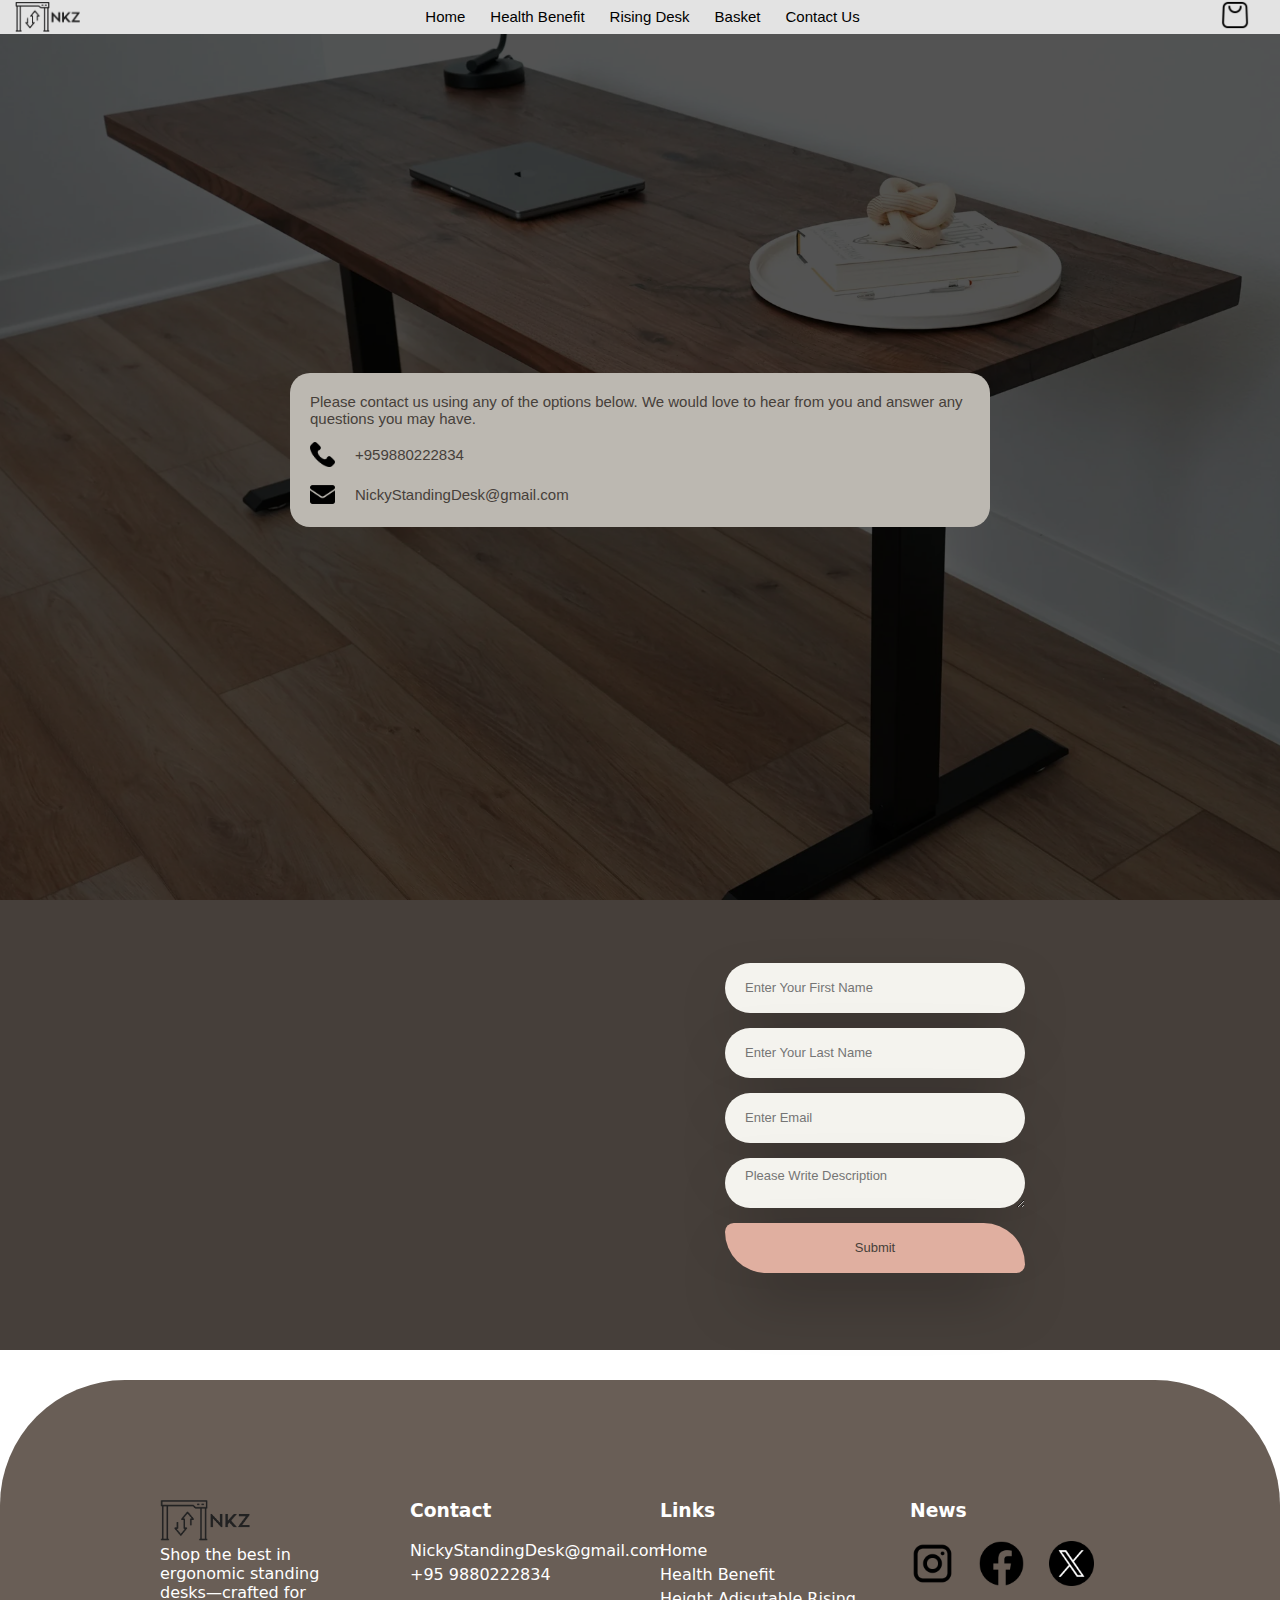
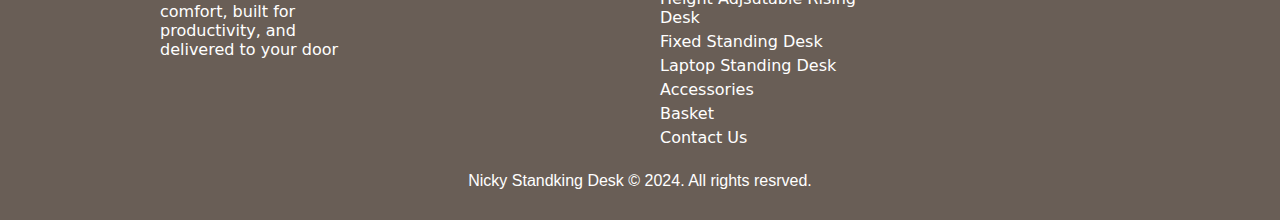
<file: contatcUs.html>
<!DOCTYPE html>
<html lang="en">
<head>
    <meta charset="UTF-8">
    <meta name="viewport" content="width=device-width, initial-scale=1.0">
    <title>Contact Us</title>
    <link rel="stylesheet" href="Style.css">
</head>
<body>
    <header class="header">
        <div class="logo">
            <img src="IMAGE/Logo2.0.png" alt="">
        </div>
        <div class="link">
            <ul>
            <li> <a href="index.html">Home</a></li>
            <li> <a href="healthBenefit.html">Health Benefit</a></li>
            <li> <a href="#">Rising Desk</a>
                <ul>
                    <li><a href="RisingDesk.html">Height Adjsutable Standing Desk</a></li>
                    <li><a href="FixedStandingDesk.html">Fixed Standing Desk</a></li>
                    <li><a href="LaptopStandingDesk.html">Laptop Standing Desk</a></li>
                    <li><a href="accessories.html">Accessories</a></li>
                </ul>
            </li>
            <li> <a href="Basket.html">Basket</a></li>
            <li> <a href="contatcUs.html">Contact Us</a></li>
        </ul>
        </div>
        <div class="menu">
            <div class="divmenu">
                <a href="#menuPopUp">
                    <img class="ImgMenu" src="IMAGE/menu_24dp_000000_FILL0_wght400_GRAD0_opsz24.png" alt="">
                </a>
            </div>
        </div>
        <div class="box">
            <div class="divcart">
                <a href="#PopUp">
                    <img class="cart" src="IMAGE/shopping-bag.png" alt="">
                </a>
            </div>

        </div>

    </header>
    <div class="Model" id="PopUp">
        <div class="ModelDIalog">
            <div class="modelContent">
                    <div class="DivCloseButton">
                        <a href="#">
                            <img class="BtnClose" src="IMAGE/x.png" alt="">
                        </a>  
                    </div>
                    <div class="CartHeading">
                        <p>Cart</p>
                    </div>
                    <div class="cartcontainer">
                        <div class="divUrcart">
                            <div class="urcart">
                            <img class="StandingDesk" src="IMAGE/1200-natural-silver21.jpg" alt="">
                            </div>
                            <div class="PurchaseDetail">
                                <p>Bamboo Standing Desk</p>
                                <p>120cm x 70cm</p>
                                <p>Price: $699</p>
                            </div>
                        </div>
                        <div class="quantityconainter">
                            <div class="divPlusMinus">
                                <div class="plus">
                                    <img src="IMAGE/plus.png" alt="">
                                </div>
                                <div class="quantity">
                                    <p>1</p>
                                </div>
                                <div class="minus">
                                    <img src="IMAGE/minus.png" alt="">
                                </div>
                             </div>
                            <div class="Price">
                                <p>TotalPrice: $699</p>
                            </div>
                        </div>
                    </div>
                    <div class="cartcontainer">
                        <div class="divUrcart">
                            <div class="urcart">
                            <img class="StandingDesk" src="IMAGE/GamingStandingDesk6.webp" alt="">
                            </div>
                            <div class="PurchaseDetail">
                                <p>GmaningStanding Desk</p>
                                <p>120cm x 70cm</p>
                                <p>Price: $999</p>
                            </div>
                        </div>
                        <div class="quantityconainter">
                            <div class="divPlusMinus">
                                <div class="plus">
                                    <img src="IMAGE/plus.png" alt="">
                                </div>
                                <div class="quantity">
                                    <p>1</p>
                                </div>
                                <div class="minus">
                                    <img src="IMAGE/minus.png" alt="">
                                </div>
                             </div>
                            <div class="Price">
                                <p>TotalPrice: $999</p>
                            </div>
                        </div>
                    </div>
                    <div class="btnGoYourCart">
                        <a href="Basket.html">GO TO YOUR CART</a>
                    </div>
            </div>    
        </div>
    </div>
    <div class="MenuModel" id="menuPopUp">
        <div class="MenuModelDialog">
            <div class="MenuContent">
                <div class="MenuCloseButton">
                    <a href="#">
                        <img class="MenuClose" src="IMAGE/x.png" alt="">
                    </a>
                </div>   
                    <div class="PopUpLink">
                        <ul>
                        <li> <a href="index.html">Home</a></li>
                        <li> <a href="healthBenefit.html">Health Benefit</a></li>
                        <li><a href="RisingDesk.html">Height Adjsutable Standing Desk</a></li>
                        <li><a href="FixedStandingDesk.html">Fixed Standing Desk</a></li>
                        <li><a href="LaptopStandingDesk.html">Laptop Standing Desk</a></li>
                        <li><a href="accessories.html">Accessories</a></li>        
                        <li> <a href="Basket.html">Basket</a></li>
                        <li> <a href="contatcUs.html">Contact Us</a></li>
                    </ul>
                    </div>
                   
            </div>
        </div>
    </div>
    <div class="Contact">
        <div class="container">
            <div class="Information">
                <p>Please contact us using any of the options below. We would love to hear from you and answer any
                    questions you may have.</p>
                <div class="phone">
                    <img src="IMAGE/phone-call.png" alt="">
                    <p>+959880222834</p>
                </div>
                <div class="email">
                    <img src="IMAGE/email.png" alt="">
                    <p>NickyStandingDesk@gmail.com</p>
                </div>
            </div>
        </div>
    </div>
    <div class="contactgrid">
        <div class="mapAndContact">
            <iframe class="map"
                src="https://www.google.com/maps/embed?pb=!1m18!1m12!1m3!1d30546.434105755277!2d96.18805944736822!3d16.86083677888635!2m3!1f0!2f0!3f0!3m2!1i1024!2i768!4f13.1!3m3!1m2!1s0x30c192f6db05ef73%3A0x284cd8a4621ae26d!2sAYA%20Bank%20ATM!5e0!3m2!1sen!2smm!4v1733248412179!5m2!1sen!2smm" allowfullscreen="" loading="lazy"
                referrerpolicy="no-referrer-when-downgrade"></iframe>
        </div>
        <div class="Form">
            <form action="ContactForm">
                <input class="ContactInput"  placeholder="Enter Your First Name">
                <input class="ContactInput" placeholder="Enter Your Last Name">
                <input class="ContactInput" placeholder="Enter Email" required>
                <textarea class="ContactInput" placeholder="Please Write Description"></textarea>
                <button class="btnSubmit" type="submit"> Submit</button>
            </form>
        </div>
    </div>
    <footer>
        <div class="row">
           <div class="col">
               <img src="IMAGE/Logo2.0.png" alt="">
               <p>Shop the best in ergonomic standing desks—crafted for comfort, built for productivity, and delivered to your door</p>
           </div>
           <div class="col">
            <h3>Contact</h3>
            <p>NickyStandingDesk@gmail.com</p>
            <p>+95 9880222834</p>
           </div>
           <div class="col">
             <h3>Links</h3>
             <ul> 
                <li> <a href="index.html">Home</a></li>
                <li><a href="healthBenefit.html">Health Benefit</a></li>
                <li> <a href="RisingDesk.html">Height Adjsutable Rising Desk</a></li>
                <li><a href="FixedStandingDesk.html">Fixed Standing Desk</a></li>
                <li><a href="LaptopStandingDesk.html">Laptop Standing Desk</a></li>
                <li><a href="accessories.html">Accessories</a></li>
                <li> <a href="Basket.html">Basket</a></li>
                <li> <a href="ContactUS.html">Contact Us</a></li>
             </ul>
           </div>
           <div class="col">
            <h3>News</h3>
            <div>
                <img src="IMAGE/instagram.png" alt="">
                <img src="IMAGE/facebook.png" alt="">
                <img src="IMAGE/twitter.png" alt="">
            </div>
           </div>
        </div>
        <div class="copyright">
            <p>Nicky Standking Desk &copy; 2024. All rights resrved.</p>
        </div>
    </footer>
    
</body>


</html>
</file>
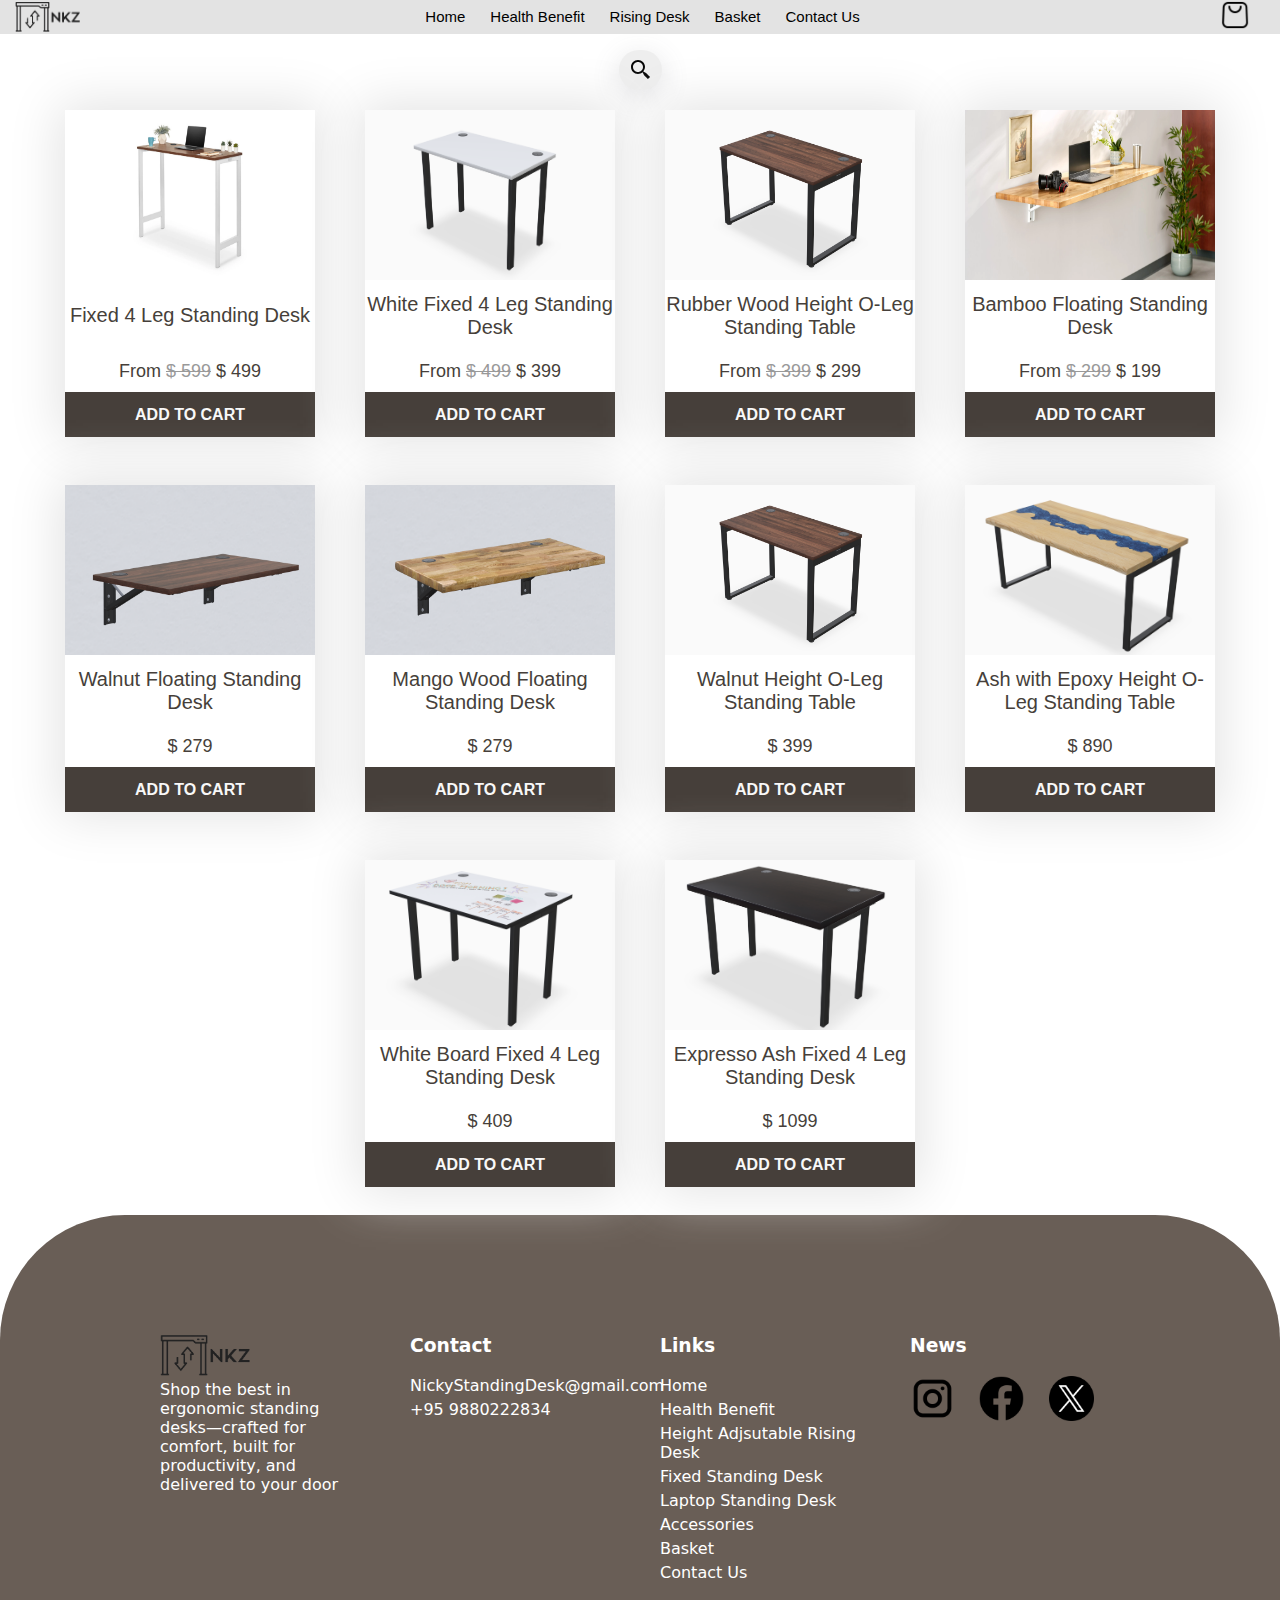
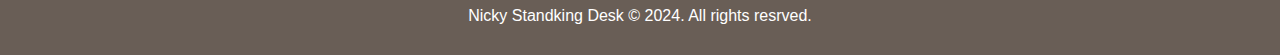
<file: FixedStandingDesk.html>
<!DOCTYPE html>
<html lang="en">
<head>
    <meta charset="UTF-8">
    <meta name="viewport" content="width=device-width, initial-scale=1.0">
    <title>Fixed Standing Desk</title>
    <link rel="stylesheet" href="Style.css">
</head>
<body>
    <header class="header">
        <div class="logo">
            <img src="IMAGE/Logo2.0.png" alt="">
        </div>
        <div class="link">
            <ul>
            <li> <a href="index.html">Home</a></li>
            <li> <a href="healthBenefit.html">Health Benefit</a></li>
            <li> <a href="#">Rising Desk</a>
                <ul>
                    <li><a href="RisingDesk.html">Height Adjsutable Standing Desk</a></li>
                    <li><a href="FixedStandingDesk.html">Fixed Standing Desk</a></li>
                    <li><a href="LaptopStandingDesk.html">Laptop Standing Desk</a></li>
                    <li><a href="accessories.html">Accessories</a></li>
                </ul>
            </li>
            <li> <a href="Basket.html">Basket</a></li>
            <li> <a href="contatcUs.html">Contact Us</a></li>
        </ul>
        </div>
        <div class="menu">
            <div class="divmenu">
                <a href="#menuPopUp">
                    <img class="ImgMenu" src="IMAGE/menu_24dp_000000_FILL0_wght400_GRAD0_opsz24.png" alt="">
                </a>
            </div>
        </div>
        <div class="box">
            <div class="divcart">
                <a href="#PopUp">
                    <img class="cart" src="IMAGE/shopping-bag.png" alt="">
                </a>
            </div>

        </div>

    </header>
    <div class="Model" id="PopUp">
        <div class="ModelDIalog">
            <div class="modelContent">
                    <div class="DivCloseButton">
                        <a href="#">
                            <img class="BtnClose" src="IMAGE/x.png" alt="">
                        </a>  
                    </div>
                    <div class="CartHeading">
                        <p>Cart</p>
                    </div>
                    <div class="cartcontainer">
                        <div class="divUrcart">
                            <div class="urcart">
                            <img class="StandingDesk" src="IMAGE/1200-natural-silver21.jpg" alt="">
                            </div>
                            <div class="PurchaseDetail">
                                <p>Bamboo Standing Desk</p>
                                <p>120cm x 70cm</p>
                                <p>Price: $699</p>
                            </div>
                        </div>
                        <div class="quantityconainter">
                            <div class="divPlusMinus">
                                <div class="plus">
                                    <img src="IMAGE/plus.png" alt="">
                                </div>
                                <div class="quantity">
                                    <p>1</p>
                                </div>
                                <div class="minus">
                                    <img src="IMAGE/minus.png" alt="">
                                </div>
                             </div>
                            <div class="Price">
                                <p>TotalPrice: $699</p>
                            </div>
                        </div>
                    </div>
                    <div class="cartcontainer">
                        <div class="divUrcart">
                            <div class="urcart">
                            <img class="StandingDesk" src="IMAGE/GamingStandingDesk6.webp" alt="">
                            </div>
                            <div class="PurchaseDetail">
                                <p>GmaningStanding Desk</p>
                                <p>120cm x 70cm</p>
                                <p>Price: $999</p>
                            </div>
                        </div>
                        <div class="quantityconainter">
                            <div class="divPlusMinus">
                                <div class="plus">
                                    <img src="IMAGE/plus.png" alt="">
                                </div>
                                <div class="quantity">
                                    <p>1</p>
                                </div>
                                <div class="minus">
                                    <img src="IMAGE/minus.png" alt="">
                                </div>
                             </div>
                            <div class="Price">
                                <p>TotalPrice: $999</p>
                            </div>
                        </div>
                    </div>
                    <div class="btnGoYourCart">
                        <a href="Basket.html">GO TO YOUR CART</a>
                    </div>
            </div>    
        </div>
    </div>
    <div class="MenuModel" id="menuPopUp">
        <div class="MenuModelDialog">
            <div class="MenuContent">
                <div class="MenuCloseButton">
                    <a href="#">
                        <img class="MenuClose" src="IMAGE/x.png" alt="">
                    </a>
                </div>   
                    <div class="PopUpLink">
                    <ul>
                        <li> <a href="index.html">Home</a></li>
                        <li> <a href="healthBenefit.html">Health Benefit</a></li>
                        <li><a href="RisingDesk.html">Height Adjsutable Standing Desk</a></li>
                        <li><a href="FixedStandingDesk.html">Fixed Standing Desk</a></li>
                        <li><a href="LaptopStandingDesk.html">Laptop Standing Desk</a></li>
                        <li><a href="accessories.html">Accessories</a></li>        
                        <li> <a href="Basket.html">Basket</a></li>
                        <li> <a href="contatcUs.html">Contact Us</a></li>
                    </ul>
                    </div>
                   
            </div>
        </div>
    </div>
        <div class="SearchContainer">
            <div class="searchBox">
                <input type="text" placeholder="   Search....">
                <a href="#">
                    <img src="IMAGE/search.png" alt="">
                </a>
            </div>
        </div>
        <div class="shop">
            <div class="item">
                <div class="itemimg">
                    <img src="IMAGE/fixedstandingdesk.webp" alt="">
                </div>
                <div  class="productinfo">
                    <a href=""> Fixed 4 Leg Standing Desk
                    </a> 
                    
                </div>
                <div class="ProductPrice">
                    <p>From <span>$ 599</span> $ 499</p>
                </div>
                <div class="btnAddToCart">
                    <button>ADD TO CART</button>
                </div>
            </div>
            <div class="item">
                <div class="itemimg">
                    <img src="IMAGE/WhiteFixedSD.png" alt="">
                </div>
                <div  class="productinfo">
                    <a href=""> White Fixed 4 Leg Standing Desk
                    </a> 
                    
                </div>
                <div class="ProductPrice">
                    <p>From <span>$ 499</span> $ 399</p>
                </div>
                <div class="btnAddToCart">
                    <button>ADD TO CART</button>
                </div>
            </div>
            <div class="item">
                <div class="itemimg">
                    <img src="IMAGE/WalnutOleg.png" alt="">
                </div>
                <div  class="productinfo">
                    <a href="">Rubber Wood Height O-Leg Standing Table
                    </a> 
                    
                </div>
                <div class="ProductPrice">
                    <p>From <span>$ 399</span> $ 299</p>
                </div>
                <div class="btnAddToCart">
                    <button>ADD TO CART</button>
                </div>
            </div>

            <div class="item">
                <div class="itemimg">
                    <img src="IMAGE/floatingSD.webp" alt="">
                </div>
                <div  class="productinfo">
                    <a href="">Bamboo Floating Standing Desk
                    </a> 
                    
                </div>
                <div class="ProductPrice">
                    <p>From <span>$ 299</span> $ 199</p>
                </div>
                <div class="btnAddToCart">
                    <button>ADD TO CART</button>
                </div>
            </div>
            <div class="item">
                <div class="itemimg">
                    <img src="IMAGE/walnutFloating.png" alt="">
                </div>
                <div  class="productinfo">
                    <a href="">Walnut Floating Standing Desk
                    </a> 
                    
                </div>
                <div class="ProductPrice">
                    <p> $ 279</p>
                </div>
                <div class="btnAddToCart">
                    <button>ADD TO CART</button>
                </div>
            </div>
            <div class="item">
                <div class="itemimg">
                    <img src="IMAGE/mangoFloating.png" alt="">
                </div>
                <div  class="productinfo">
                    <a href="">Mango Wood Floating Standing Desk
                    </a> 
                    
                </div>
                <div class="ProductPrice">
                    <p> $ 279</p>
                </div>
                <div class="btnAddToCart">
                    <button>ADD TO CART</button>
                </div>
            </div>
            <div class="item">
                <div class="itemimg">
                    <img src="IMAGE/WalnutOleg.png" alt="">
                </div>
                <div  class="productinfo">
                    <a href="">Walnut Height O-Leg Standing Table
                    </a> 
                    
                </div>
                <div class="ProductPrice">
                    <p> $ 399</p>
                </div>
                <div class="btnAddToCart">
                    <button>ADD TO CART</button>
                </div>
            </div>
            <div class="item">
                <div class="itemimg">
                    <img src="IMAGE/epoxySD.png" alt="">
                </div>
                <div  class="productinfo">
                    <a href="">Ash with Epoxy Height O-Leg Standing Table
                    </a>  
                    
                </div>
                <div class="ProductPrice">
                    <p> $ 890</p>
                </div>
                <div class="btnAddToCart">
                    <button>ADD TO CART</button>
                </div>
            </div>
            <div class="item">
                <div class="itemimg">
                    <img src="IMAGE/WhiteboardSD.png" alt="">
                </div>
                <div  class="productinfo">
                    <a href="">White Board Fixed 4 Leg Standing Desk
                    </a>  
                    
                </div>
                <div class="ProductPrice">
                    <p> $ 409</p>
                </div>
                <div class="btnAddToCart">
                    <button>ADD TO CART</button>
                </div>
            </div>
            <div class="item">
                <div class="itemimg">
                    <img src="IMAGE/expressoAshSD.png" alt="">
                </div>
                <div  class="productinfo">
                    <a href="">Expresso Ash Fixed 4 Leg Standing Desk
                    </a>  
                    
                </div>
                <div class="ProductPrice">
                    <p> $ 1099</p>
                </div>
                <div class="btnAddToCart">
                    <button>ADD TO CART</button>
                </div>
            </div>
        </div>
        <footer>
        <div class="row">
           <div class="col">
               <img src="IMAGE/Logo2.0.png" alt="">
               <p>Shop the best in ergonomic standing desks—crafted for comfort, built for productivity, and delivered to your door</p>
           </div>
           <div class="col">
            <h3>Contact</h3>
            <p>NickyStandingDesk@gmail.com</p>
            <p>+95 9880222834</p>
           </div>
           <div class="col">
             <h3>Links</h3>
             <ul> 
                <li> <a href="index.html">Home</a></li>
                <li><a href="healthBenefit.html">Health Benefit</a></li>
                <li> <a href="RisingDesk.html">Height Adjsutable Rising Desk</a></li>
                <li><a href="FixedStandingDesk.html">Fixed Standing Desk</a></li>
                <li><a href="LaptopStandingDesk.html">Laptop Standing Desk</a></li>
                <li><a href="accessories.html">Accessories</a></li>
                <li> <a href="Basket.html">Basket</a></li>
                <li> <a href="ContactUS.html">Contact Us</a></li>
             </ul>
           </div>
           <div class="col">
            <h3>News</h3>
            <div>
                <img src="IMAGE/instagram.png" alt="">
                <img src="IMAGE/facebook.png" alt="">
                <img src="IMAGE/twitter.png" alt="">
            </div>
           </div>
        </div>
        <div class="copyright">
            <p>Nicky Standking Desk &copy; 2024. All rights resrved.</p>
        </div>
    </footer>
    
</body>
</html>
</file>
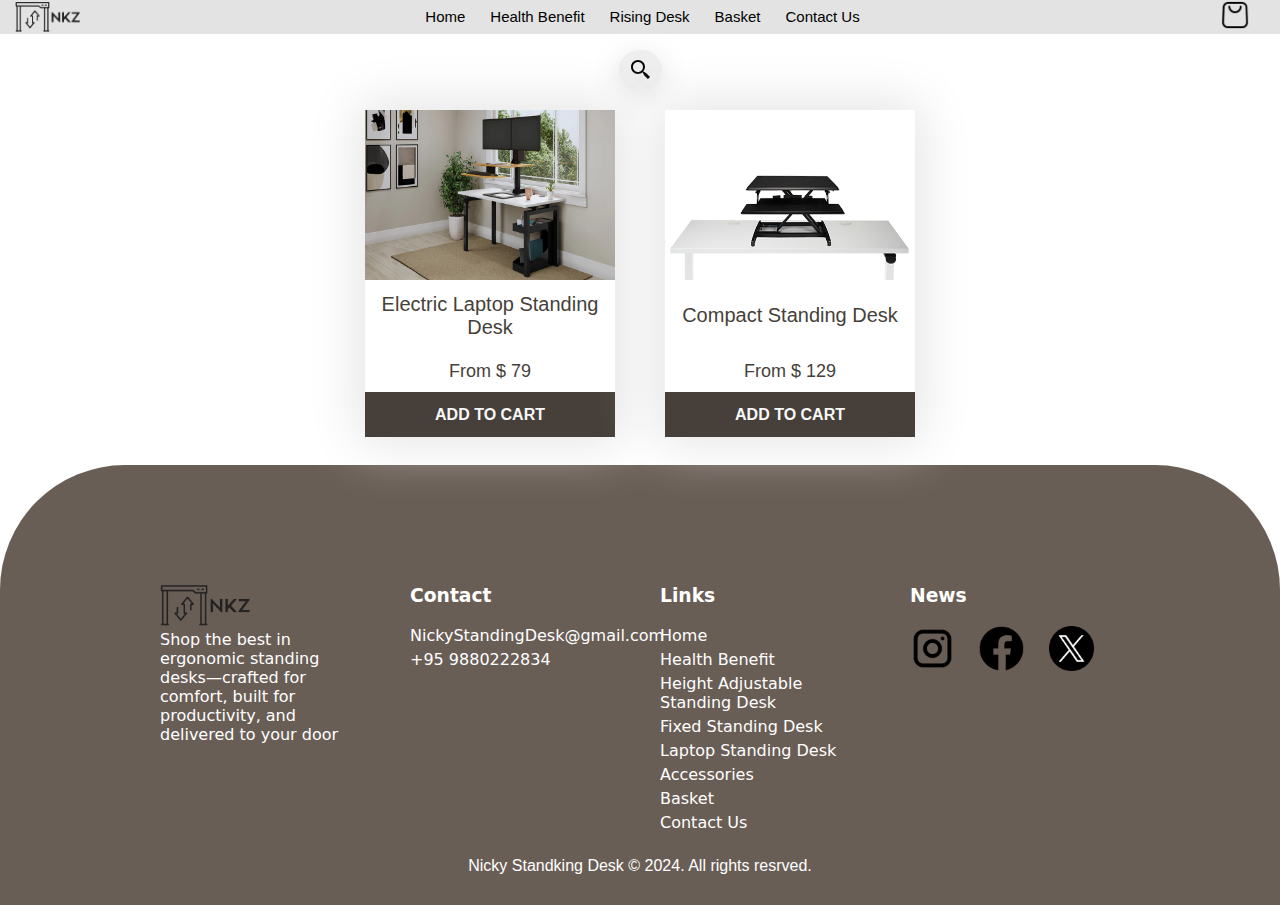
<file: LaptopStandingDesk.html>
<!DOCTYPE html>
    <html lang="en">
    <head>
        <meta charset="UTF-8">
        <meta name="viewport" content="width=device-width, initial-scale=1.0">
        <title>Laptop Standing Desk</title>
        <link rel="stylesheet" href="Style.css">
    </head>
    <body>
        
        <header class="header">
            <div class="logo">
                <img src="IMAGE/Logo2.0.png" alt="">
            </div>
            <div class="link">
                <ul>
                <li> <a href="index.html">Home</a></li>
                <li> <a href="healthBenefit.html">Health Benefit</a></li>
                <li> <a href="#">Rising Desk</a>
                    <ul>
                        <li><a href="RisingDesk.html">Height Adjsutable Standing Desk</a></li>
                        <li><a href="FixedStandingDesk.html">Fixed Standing Desk</a></li>
                        <li><a href="LaptopStandingDesk.html">Laptop Standing Desk</a></li>
                        <li><a href="accessories.html">Accessories</a></li>
                    </ul>
                </li>
                <li> <a href="Basket.html">Basket</a></li>
                <li> <a href="contatcUs.html">Contact Us</a></li>
            </ul>
            </div>
            <div class="menu">
                <div class="divmenu">
                    <a href="#menuPopUp">
                        <img class="ImgMenu" src="IMAGE/menu_24dp_000000_FILL0_wght400_GRAD0_opsz24.png" alt="">
                    </a>
                </div>
            </div>
            <div class="box">
                <div class="divcart">
                    <a href="#PopUp">
                        <img class="cart" src="IMAGE/shopping-bag.png" alt="">
                    </a>
                </div>

            </div>

        </header>
        <div class="Model" id="PopUp">
            <div class="ModelDIalog">
                <div class="modelContent">
                        <div class="DivCloseButton">
                            <a href="#">
                                <img class="BtnClose" src="IMAGE/x.png" alt="">
                            </a>  
                        </div>
                        <div class="CartHeading">
                            <p>Cart</p>
                        </div>
                        <div class="cartcontainer">
                            <div class="divUrcart">
                                <div class="urcart">
                                <img class="StandingDesk" src="IMAGE/1200-natural-silver21.jpg" alt="">
                                </div>
                                <div class="PurchaseDetail">
                                    <p>Bamboo Standing Desk</p>
                                    <p>120cm x 70cm</p>
                                    <p>Price: $699</p>
                                </div>
                            </div>
                            <div class="quantityconainter">
                                <div class="divPlusMinus">
                                    <div class="plus">
                                        <img src="IMAGE/plus.png" alt="">
                                    </div>
                                    <div class="quantity">
                                        <p>1</p>
                                    </div>
                                    <div class="minus">
                                        <img src="IMAGE/minus.png" alt="">
                                    </div>
                                </div>
                                <div class="Price">
                                    <p>TotalPrice: $699</p>
                                </div>
                            </div>
                        </div>
                        <div class="cartcontainer">
                            <div class="divUrcart">
                                <div class="urcart">
                                <img class="StandingDesk" src="IMAGE/GamingStandingDesk6.webp" alt="">
                                </div>
                                <div class="PurchaseDetail">
                                    <p>GmaningStanding Desk</p>
                                    <p>120cm x 70cm</p>
                                    <p>Price: $999</p>
                                </div>
                            </div>
                            <div class="quantityconainter">
                                <div class="divPlusMinus">
                                    <div class="plus">
                                        <img src="IMAGE/plus.png" alt="">
                                    </div>
                                    <div class="quantity">
                                        <p>1</p>
                                    </div>
                                    <div class="minus">
                                        <img src="IMAGE/minus.png" alt="">
                                    </div>
                                </div>
                                <div class="Price">
                                    <p>TotalPrice: $999</p>
                                </div>
                            </div>
                        </div>
                        <div class="btnGoYourCart">
                            <a href="Basket.html">GO TO YOUR CART</a>
                        </div>
                </div>    
            </div>
        </div>
        <div class="MenuModel" id="menuPopUp">
            <div class="MenuModelDialog">
                <div class="MenuContent">
                    <div class="MenuCloseButton">
                        <a href="#">
                            <img class="MenuClose" src="IMAGE/x.png" alt="">
                        </a>
                    </div>   
                        <div class="PopUpLink">
                            <ul>
                            <li> <a href="index.html">Home</a></li>
                            <li> <a href="healthBenefit.html">Health Benefit</a></li>
                            <li><a href="RisingDesk.html">Height Adjsutable Standing Desk</a></li>
                            <li><a href="FixedStandingDesk.html">Fixed Standing Desk</a></li>
                            <li><a href="LaptopStandingDesk.html">Laptop Standing Desk</a></li>
                            <li><a href="accessories.html">Accessories</a></li>        
                            <li> <a href="Basket.html">Basket</a></li>
                            <li> <a href="contatcUs.html">Contact Us</a></li>
                        </ul>
                        </div>
                    
                </div>
            </div>
        </div>
            <div class="SearchContainer">
                <div class="searchBox">
                    <input type="text" placeholder="   Search....">
                    <a href="#">
                        <img src="IMAGE/search.png" alt="">
                    </a>
                </div>
            </div>
            <div class="shop">
                <div class="item">
                    <div class="itemimg">
                        <img src="IMAGE/LaptopStandingDesk3.jpg" alt="">
                    </div>
                    <div  class="productinfo">
                        <a href="">Electric Laptop Standing Desk</a> 
                        
                    </div>
                    <div class="ProductPrice">
                        <p>From $ 79</p>
                    </div>
                    <div class="btnAddToCart">
                        <button>ADD TO CART</button>
                    </div>
                </div>
                <div class="item">
                    <div class="itemimg">
                        <img src="IMAGE/CompactStandingDesk.webp" alt="">
                    </div>
                    <div  class="productinfo">
                        <a href="">Compact Standing Desk</a> 
                        
                    </div>
                    <div class="ProductPrice">
                        <p>From $ 129</p>
                    </div>
                    <div class="btnAddToCart">
                        <button>ADD TO CART</button>
                    </div>
                </div>
            </div>
            
        <footer>
            <div class="row">
            <div class="col">
                <img src="IMAGE/Logo2.0.png" alt="">
                <p>Shop the best in ergonomic standing desks—crafted for comfort, built for productivity, and delivered to your door</p>
            </div>
            <div class="col">
                <h3>Contact</h3>
                <p>NickyStandingDesk@gmail.com</p>
                <p>+95 9880222834</p>
            </div>
            <div class="col">
                <h3>Links</h3>
                <ul> 
                    <li> <a href="index.html">Home</a></li>
                    <li><a href="healthBenefit.html">Health Benefit</a></li>
                    <li> <a href="RisingDesk.html">Height Adjustable Standing Desk</a></li>
                    <li><a href="FixedStandingDesk.html">Fixed Standing Desk</a></li>
                    <li><a href="LaptopStandingDesk.html">Laptop Standing Desk</a></li>
                    <li><a href="accessories.html">Accessories</a></li>
                    <li> <a href="Basket.html">Basket</a></li>
                    <li> <a href="ContactUS.html">Contact Us</a></li>
                </ul>
            </div>
            <div class="col">
                <h3>News</h3>
                <div>
                    <img src="IMAGE/instagram.png" alt="">
                    <img src="IMAGE/facebook.png" alt="">
                    <img src="IMAGE/twitter.png" alt="">
                </div>
            </div>
            </div>
            <div class="copyright">
                <p>Nicky Standking Desk &copy; 2024. All rights resrved.</p>
            </div>
        </footer>
        
    </body>
    </html>
</file>
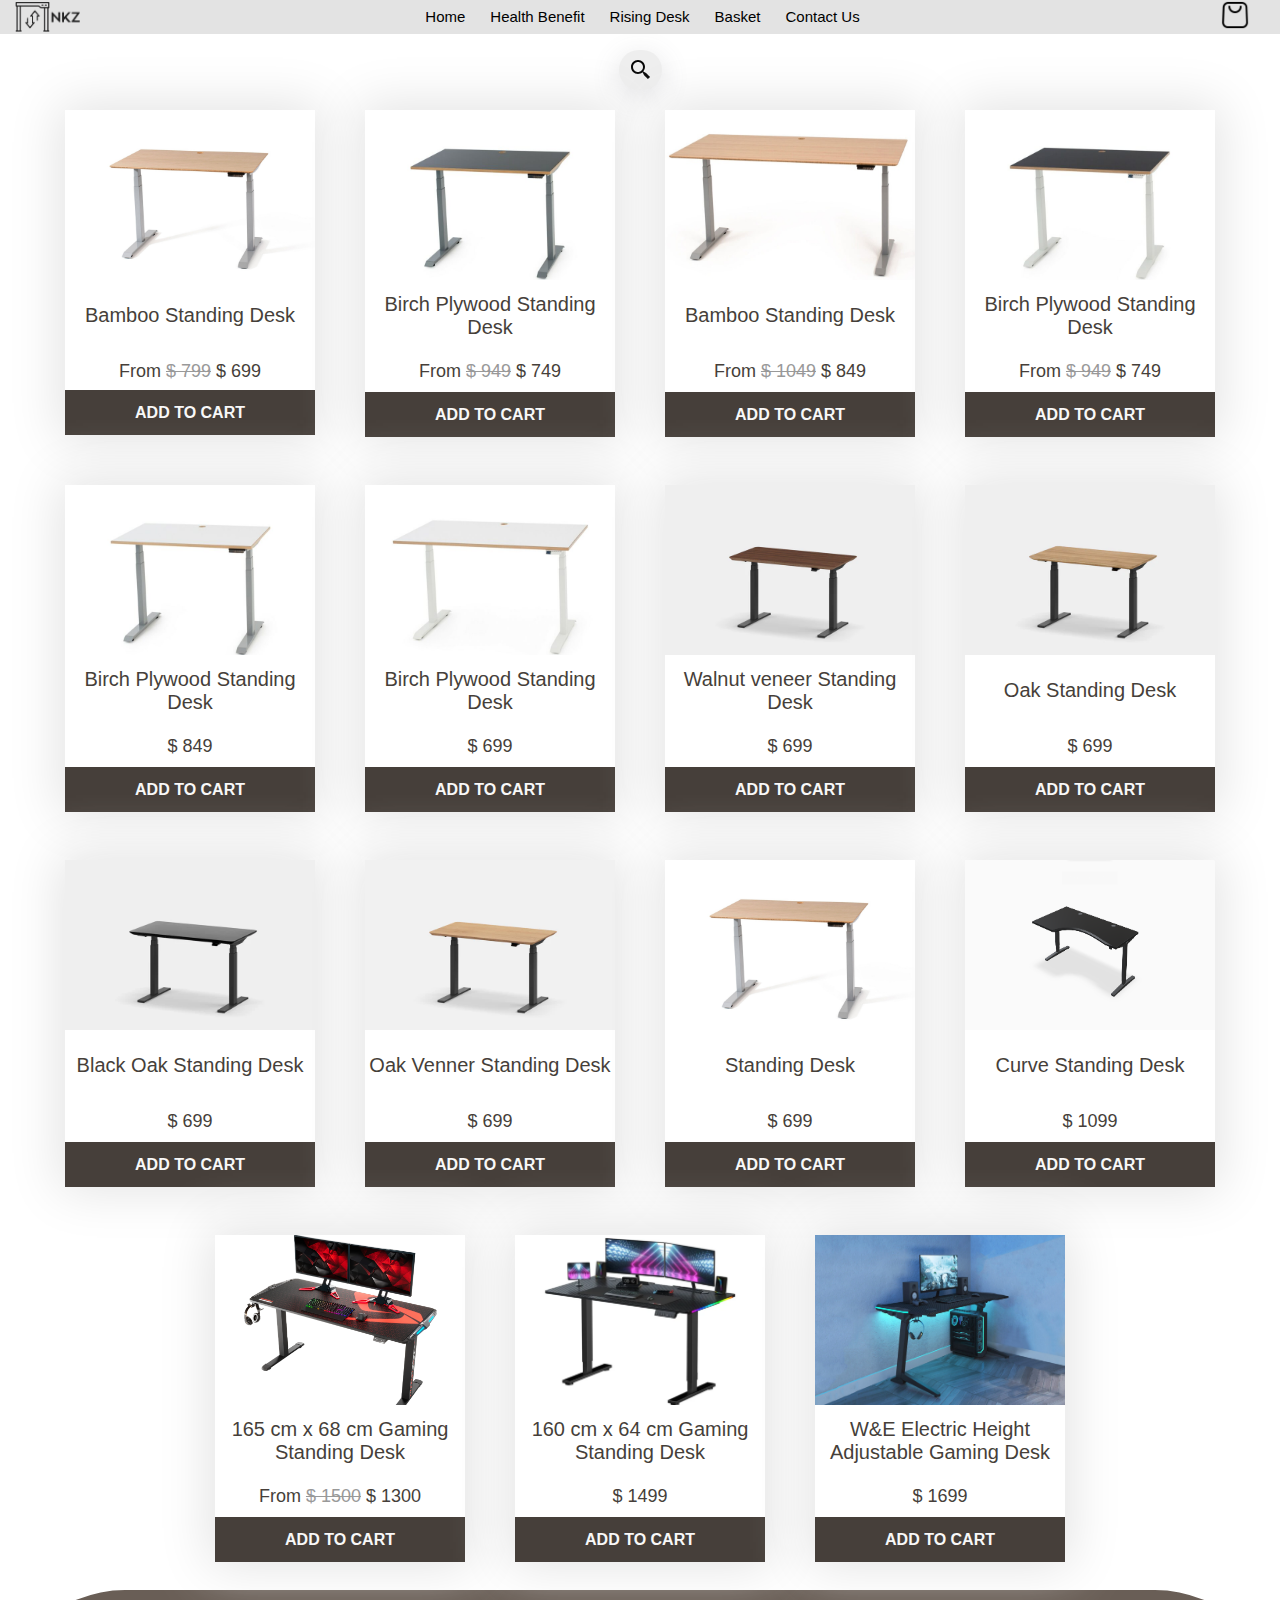
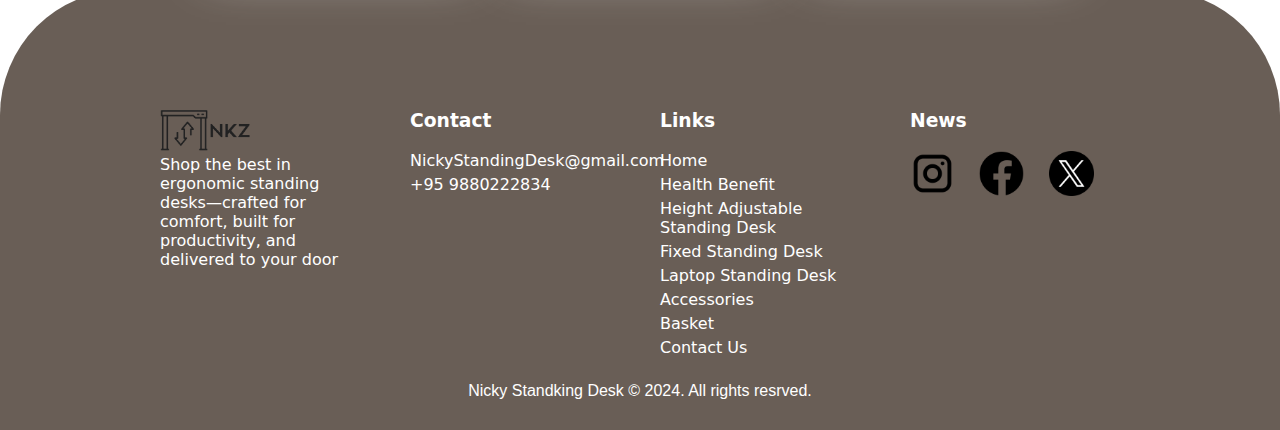
<file: RisingDesk.html>
<!DOCTYPE html>
<html lang="en">
<head>
    <meta charset="UTF-8">
    <meta name="viewport" content="width=device-width, initial-scale=1.0">
    <title>Height Adjustable Staning Desk</title>
    <link rel="stylesheet" href="Style.css">
    <link rel="shortcut icon" href="IMAGE/logo2.1.png" type="image/x-icon">
</head>
<body>
    <header class="header">
        <div class="logo">
            <img src="IMAGE/Logo2.0.png" alt="">
        </div>
        <div class="link">
            <ul>
            <li> <a href="index.html">Home</a></li>
            <li> <a href="healthBenefit.html">Health Benefit</a></li>
            <li> <a href="#">Rising Desk</a>
                <ul>
                    <li><a href="RisingDesk.html">Height Adjustable Standing Desk</a></li>
                    <li><a href="FixedStandingDesk.html">Fixed Standing Desk</a></li>
                    <li><a href="LaptopStandingDesk.html">Laptop Standing Desk</a></li>
                    <li><a href="accessories.html">Accessories</a></li>
                </ul>
            </li>
            <li> <a href="Basket.html">Basket</a></li>
            <li> <a href="contatcUs.html">Contact Us</a></li>
        </ul>
        </div>
        <div class="menu">
            <div class="divmenu">
                <a href="#menuPopUp">
                    <img class="ImgMenu" src="IMAGE/menu_24dp_000000_FILL0_wght400_GRAD0_opsz24.png" alt="">
                </a>
            </div>
        </div>
        <div class="box">
            <div class="divcart">
                <a href="#PopUp">
                    <img class="cart" src="IMAGE/shopping-bag.png" alt="">
                </a>
            </div>

        </div>

    </header>
    <div class="Model" id="PopUp">
        <div class="ModelDIalog">
            <div class="modelContent">
                    <div class="DivCloseButton">
                        <a href="#">
                            <img class="BtnClose" src="IMAGE/x.png" alt="">
                        </a>  
                    </div>
                    <div class="CartHeading">
                        <p>Cart</p>
                    </div>
                    <div class="cartcontainer">
                        <div class="divUrcart">
                            <div class="urcart">
                            <img class="StandingDesk" src="IMAGE/1200-natural-silver21.jpg" alt="">
                            </div>
                            <div class="PurchaseDetail">
                                <p>Bamboo Standing Desk</p>
                                <p>120cm x 70cm</p>
                                <p>Price: $699</p>
                            </div>
                        </div>
                        <div class="quantityconainter">
                            <div class="divPlusMinus">
                                <div class="plus">
                                    <img src="IMAGE/plus.png" alt="">
                                </div>
                                <div class="quantity">
                                    <p>1</p>
                                </div>
                                <div class="minus">
                                    <img src="IMAGE/minus.png" alt="">
                                </div>
                             </div>
                            <div class="Price">
                                <p>TotalPrice: $699</p>
                            </div>
                        </div>
                    </div>
                    <div class="cartcontainer">
                        <div class="divUrcart">
                            <div class="urcart">
                            <img class="StandingDesk" src="IMAGE/GamingStandingDesk6.webp" alt="">
                            </div>
                            <div class="PurchaseDetail">
                                <p>GmaningStanding Desk</p>
                                <p>120cm x 70cm</p>
                                <p>Price: $999</p>
                            </div>
                        </div>
                        <div class="quantityconainter">
                            <div class="divPlusMinus">
                                <div class="plus">
                                    <img src="IMAGE/plus.png" alt="">
                                </div>
                                <div class="quantity">
                                    <p>1</p>
                                </div>
                                <div class="minus">
                                    <img src="IMAGE/minus.png" alt="">
                                </div>
                             </div>
                            <div class="Price">
                                <p>TotalPrice: $999</p>
                            </div>
                        </div>
                    </div>
                    <div class="btnGoYourCart">
                        <a href="Basket.html">GO TO YOUR CART</a>
                    </div>
            </div>    
        </div>
    </div>
    <div class="MenuModel" id="menuPopUp">
        <div class="MenuModelDialog">
            <div class="MenuContent">
                <div class="MenuCloseButton">
                    <a href="#">
                        <img class="MenuClose" src="IMAGE/x.png" alt="">
                    </a>
                </div>   
                    <div class="PopUpLink">
                        <ul>
                        <li> <a href="index.html">Home</a></li>
                        <li> <a href="healthBenefit.html">Health Benefit</a></li>
                        <li><a href="RisingDesk.html">Height Adjustable Standing Desk</a></li>
                        <li><a href="FixedStandingDesk.html">Fixed Standing Desk</a></li>
                        <li><a href="LaptopStandingDesk.html">Laptop Standing Desk</a></li>
                        <li><a href="accessories.html">Accessories</a></li>        
                        <li> <a href="Basket.html">Basket</a></li>
                        <li> <a href="contatcUs.html">Contact Us</a></li>
                        </ul>
                    </div>
                   
            </div>
        </div>
    </div>



    <div class="SearchContainer">
        <div class="searchBox">
            <input type="text" placeholder="   Search....">
            <a href="#">
                <img src="IMAGE/search.png" alt="">
            </a>
        </div>
    </div>
    <div class="shop">
        <div class="item">
            <div class="itemimg">
                <img src="IMAGE/1200-natural-silver21.jpg" alt="">
            </div>
            <div  class="productinfo">
                <a href="">Bamboo
                    Standing Desk
                </a> 
                
            </div>
            <div class="ProductPrice">
                <p>From <span>$ 799</span> $ 699</p>
            </div>
            <div class="LinkAddToCart">
                <a href="Basket.html">ADD TO CART</a>
            </div>
        </div>
        <div class="item">
            <div class="itemimg">
                <img src="IMAGE/standingdesk1.jpg" alt="">
            </div>
            <div  class="productinfo">
                <a href="">Birch Plywood Standing Desk
                </a> 
                
            </div>
            <div class="ProductPrice">
                <p>From <span>$ 949</span> $ 749</p>
            </div>
            <div class="btnAddToCart">
                <button>ADD TO CART</button>
            </div>
        </div>
        <div class="item">
            <div class="itemimg">
                <img src="IMAGE/standingdesk2.jpg" alt="">
            </div>
            <div  class="productinfo">
                <a href="">Bamboo Standing Desk
                </a> 
                
            </div>
            <div class="ProductPrice">
                <p>From <span>$ 1049</span> $ 849</p>
            </div>
            <div class="btnAddToCart">
                <button>ADD TO CART</button>
            </div>
        </div>
        <div class="item">
            <div class="itemimg">
                <img src="IMAGE/standingdesk3.jpg" alt="">
            </div>
            <div  class="productinfo">
                <a href="">Birch Plywood Standing Desk
                </a> 
                
            </div>
            <div class="ProductPrice">
                <p>From <span>$ 949</span> $ 749</p>
            </div>
            <div class="btnAddToCart">
                <button>ADD TO CART</button>
            </div>
        </div>
        <div class="item">
            <div class="itemimg">
                <img src="IMAGE/standingdesk4.jpg" alt="">
            </div>
            <div  class="productinfo">
                <a href="">Birch Plywood	Standing Desk
                </a> 
                
            </div>
            <div class="ProductPrice">
                <p>$ 849</p>
            </div>
            <div class="btnAddToCart">
                <button>ADD TO CART</button>
            </div>
        </div>
        <div class="item">
            <div class="itemimg">
                <img src="IMAGE/standingdesk5.jpg" alt="">
            </div>
            <div  class="productinfo">
                <a href="">Birch Plywood	Standing Desk
                </a> 
                
            </div>
            <div class="ProductPrice">
                <p>$ 699</p>
            </div>
            <div class="btnAddToCart">
                <button>ADD TO CART</button>
            </div>
        </div>
        <div class="item">
            <div class="itemimg">
                <img src="IMAGE/Standingdesk6.webp" alt="">
            </div>
            <div  class="productinfo">
                <a href="">Walnut veneer Standing Desk
                </a> 
                
            </div>
            <div class="ProductPrice">
                <p>$ 699</p>
            </div>
            <div class="btnAddToCart">
                <button>ADD TO CART</button>
            </div>
        </div>
        <div class="item">
            <div class="itemimg">
                <img src="IMAGE/standingdesk7.webp" alt="">
            </div>
            <div  class="productinfo">
                <a href="">Oak Standing Desk
                </a> 
                
            </div>
            <div class="ProductPrice">
                <p>$ 699</p>
            </div>
            <div class="btnAddToCart">
                <button>ADD TO CART</button>
            </div>
        </div>
        <div class="item">
            <div class="itemimg">
                <img src="IMAGE/standingdesk8.webp" alt="">
            </div>
            <div  class="productinfo">
                <a href="">Black Oak Standing Desk
                </a> 
                
            </div>
            <div class="ProductPrice">
                <p>$ 699</p>
            </div>
            <div class="btnAddToCart">
                <button>ADD TO CART</button>
            </div>
        </div>
        <div class="item">
            <div class="itemimg">
                <img src="IMAGE/standingdesk9.webp" alt="">
            </div>
            <div  class="productinfo">
                <a href="">Oak Venner Standing Desk
                </a> 
                
            </div>
            <div class="ProductPrice">
                <p>$ 699</p>
            </div>
            <div class="btnAddToCart">
                <button>ADD TO CART</button>
            </div>
        </div>
        <div class="item">
            <div class="itemimg">
                <img src="IMAGE/1200-natural-silver21.jpg" alt="">
            </div>
            <div  class="productinfo">
                <a href="">Standing Desk
                </a> 
                
            </div>
            <div class="ProductPrice">
                <p>$ 699</p>
            </div>
            <div class="btnAddToCart">
                <button>ADD TO CART</button>
            </div>
        </div>
        <div class="item">
            <div class="itemimg">
                <img src="IMAGE/standingdesk11.png" alt="">
            </div>
            <div  class="productinfo">
                <a href="">Curve Standing Desk
                </a> 
                
            </div>
            <div class="ProductPrice">
                <p>$ 1099</p>
            </div>
            <div class="btnAddToCart">
                <button>ADD TO CART</button>
            </div>
        </div>
        <div class="item">
            <div class="GMdesk">
                <img src="IMAGE/GamingDesk.png" alt="">
            </div>
            <div  class="productinfo">
                <a href="">165 cm x 68 cm Gaming Standing Desk
                </a> 
                
            </div>
            <div class="ProductPrice">
                <p>From <span>$ 1500</span> $ 1300</p>
            </div>
            <div class="btnAddToCart">
                <button>ADD TO CART</button>
            </div>
        </div>
        <div class="item">
            <div class="GMdesk">
                <img src="IMAGE/DeskingDesk2.png" alt="">
            </div>
            <div  class="productinfo">
                <a href="">160 cm x 64 cm Gaming Standing Desk
                </a> 
                
            </div>
            <div class="ProductPrice">
                <p> $ 1499</p>
            </div>
            <div class="btnAddToCart">
                <button>ADD TO CART</button>
            </div>
        </div>
        <div class="item">
            <div class="itemimg">
                <img src="IMAGE/gamingDesk3" alt="">
            </div>
            <div  class="productinfo">
                <a href=""> W&E Electric Height Adjustable Gaming Desk 
                </a> 
                
            </div>
            <div class="ProductPrice">
                <p>$ 1699</p>
            </div>
            <div class="btnAddToCart">
                <button>ADD TO CART</button>
            </div>
        </div>

    </div>
    <footer>
        <div class="row">
           <div class="col">
               <img src="IMAGE/Logo2.0.png" alt="">
               <p>Shop the best in ergonomic standing desks—crafted for comfort, built for productivity, and delivered to your door</p>
           </div>
           <div class="col">
            <h3>Contact</h3>
            <p>NickyStandingDesk@gmail.com</p>
            <p>+95 9880222834</p>
           </div>
           <div class="col">
             <h3>Links</h3>
             <ul> 
                <li> <a href="index.html">Home</a></li>
                <li><a href="healthBenefit.html">Health Benefit</a></li>
                <li><a href="RisingDesk.html">Height Adjustable Standing Desk</a></li>
                <li><a href="FixedStandingDesk.html">Fixed Standing Desk</a></li>
                <li><a href="LaptopStandingDesk.html">Laptop Standing Desk</a></li>
                <li><a href="accessories.html">Accessories</a></li>
                <li> <a href="Basket.html">Basket</a></li>
                <li> <a href="ContactUS.html">Contact Us</a></li>
             </ul>
           </div>
           <div class="col">
            <h3>News</h3>
            <div>
                <img src="IMAGE/instagram.png" alt="">
                <img src="IMAGE/facebook.png" alt="">
                <img src="IMAGE/twitter.png" alt="">
            </div>
           </div>
        </div>
        <div class="copyright">
            <p>Nicky Standking Desk &copy; 2024. All rights resrved.</p>
        </div>
    </footer>
    
</body>
</html>
</file>
<file: Style.css>
*
{
    margin: 0;
    padding: 0;
    box-sizing: border-box;
    font-family: Arial, Helvetica, sans-serif;
}
body
{
    background-color: white;  
}
/* header */
.header
{
    display: flex;
    justify-content: space-between;
    align-items: center;
    background-color: rgb(227, 227, 227);
    position: fixed;    
    top: 0pc;
    right: 0px;
    left: 0px;   
    z-index: 1000;
}



.logo img
{
    display: flex;
    width: 65px ;
}
.logo
{
    margin-left: 30px;
    width: 35px;
    display: flex;
    align-items: center;
    justify-content: center;
}
.divcart button
{
    width: 40px;
    display: flex;
    align-items: center;
    justify-content: center;
    border-style: none;
    background-color: transparent;
    border-radius: 40px;
}

.link ul
{
    display: flex;
    align-items: center;
    list-style: none;
    gap: 25px;
}


.link ul li a
{
    font-family: Arial, Helvetica, sans-serif;
    color: black;
    font-size: 15px;
    text-decoration: none;
}
.link  li ul
{
    list-style: none;
    display: none;
    position: absolute;
    background-color: rgba(248, 248, 248);
    width: 200px;
    transition: 0.15s;
    align-items: center;
    padding-bottom: 10px;
    padding-left: 20px;
}

.link  li:hover>ul
{
    cursor: pointer;
    display: block;
    transition: 0.15s;
}
.link  li ul li 
{
    padding-top: 9px;
}

.link a:hover
{
    opacity: 0.7;
    text-decoration: underline;
    transition: 0.5s;
}
/* Nav Bar Pop Up */
.menu
{
    display: none;
}
@media (max-width: 647px)
{
    .menu
    {
        display: block;
    }
    .link
    {
        display: none;
    }
}

.divmenu:hover 
{
    opacity: 0.7;
    transition: 0.15s ;
    
}
.ImgMenu
{
    width: 30px;
}

.PopUpLink a
{
    display: flex;
    font-family: Arial, Helvetica, sans-serif;
    color: rgb(255, 255, 255);
    font-size: 15px;
   text-decoration: none; 
   padding-top: 20px;
   padding-bottom: 20px;
}
.PopUpLink ul
{
    list-style: none;

}
.PopUpLink li  :hover
{   
    cursor: pointer;
    text-decoration: underline;
    transition: 0.15s;
    opacity: 0.7;
}
.MenuModel
{
    z-index: 1000;
    position: fixed;
    overflow: auto;
    left: 0;
    top: 0;
    bottom: 0px;
    width: 100%;
    height: 100%;
    display: none;
}
.MenuModel:target {
    display: table;
    position: absolute;
}
.MenuModelDialog {
    display: flex;
    justify-content: end;
    position: fixed;
    right: 0px;
    width: 100%;
}
.MenuContent a
{
    align-items: center;
}
.MenuModelDialog .MenuContent 
{
    border-radius: 20px;
    position: relative;
    color: rgb(255, 255, 255);
    background-color: rgb(105, 94, 86);
    padding: 0;
    outline: 0;
    text-align: justify;
    width: 225px;
    height: 100%;
    right: 0px;
    bottom: 0px;
    top: 0px;
    margin-right: 0px;
    animation-name:MenuModel-menuPopUp;
    animation-duration: 0.7s;
    -webkit-animation-name:MenuModel-menuPopUp;
    -webkit-animation-duration: 0.7s;
    transition: 0.5s;
    padding: 20px;
}
@keyframes MenuModel-menuPopUp {
    from {
        right: -100px;
        
    }
    to {
        right: 0px;
        
    }   
}

@-webkit-keyframes MenuModel-menuPopUp{
    from {
        right: -100px;
        
    }
    to {
        right: 0px;
    }
}
.MenuClose 
{
    float: right;
    width: 30px;
}
.MenuClose:hover
{
    cursor:pointer;
    opacity: 0.7;
}
/* Contact US */
.Contact
{
    flex-wrap: wrap;
    display: flex;
    align-items: center;
    justify-content: center;
    background-image: url(IMAGE/standingdesk.webp);
    background-size: cover;
    width: 100%;
    background-repeat: no-repeat;
    background-attachment: fixed;
    background-position: center;
}

.container
{
    height: 100vh;
    width: 100%;
    background-color: rgba(0, 0, 0, 0.676);
    display: flex;
    align-items: center;
    justify-content: center;
    flex-wrap: wrap;
}
.Information 
{   
    background-color:rgb(188, 184, 177) ;
    width: 700px;
    display: block;
    align-items: center;
    justify-content: center;
    color: rgb(70, 63, 58);
    font-family: Arial, Helvetica, sans-serif;
    font-size: 15px;
    padding: 20px;
    border-radius: 20px;
}
.mapAndContact
{
    margin: 50px 0px;
    display: flex;
    align-items: center;
    justify-content: center;
    flex-direction: row;
    flex-wrap: wrap;

}
.mapAndContact iframe
{
    display: flex;
    align-items: center;
    justify-content: center;
}
.map
{   
    border-radius: 50px;
    width: 450px;
    height: 350px;
    border: 0;
}
@media(max-width:654px)
{
    .map{
        width: 300px;
        height: 350px;
    }
}

.Contact-Form
{
    display: flex;
    align-items: center;
    justify-content: center;
    flex-direction: column;
    margin-top: 10px;
    
}
form
{
    width: 100%;
    display: flex;
    flex-direction: column;
    align-items: center;
    justify-content: center;
    flex-wrap: wrap;
}
.form-heading
{
    margin-top: 20px;
    margin-bottom: 10px;
}   
.ContactInput 
{
    outline: none;
    margin-top: 15px;
    width:300px ;
    height: 50px;
    padding: 10px 20px;
    border: 0;
    outline-color: #000000fa;
    background-color: rgb(244, 243, 238);
    color: rgb(70, 63, 58);
    border-radius: 30px;
    font-family: Arial, Helvetica, sans-serif;
    -webkit-box-shadow: 0px 29px 61px -19px rgba(0,0,0,0.75);
    -moz-box-shadow: 0px 29px 61px -19px rgba(0,0,0,0.75);
    box-shadow: 0px 29px 61px -19px rgba(0,0,0,0.75);
    font-size: 13px;

}

.btnSubmit
{
    margin-bottom: 30px;
    font-size: 13px;
    margin-top: 15px;
    width:300px ;
    height: 50px;
    border-radius: 30px 141px 30px 141px;
-moz-border-radius: 30px 141px 30px 141px;
-webkit-border-radius: 30px 141px 30px 141px;
border: 0px solid #000000;
    border: 0;
    color: rgb(70, 63, 58);
    background-color: rgb(224, 175, 160);
    --webkit-box-shadow: 0px 29px 61px -19px rgba(0,0,0,0.75);
    -moz-box-shadow: 0px 29px 61px -19px rgba(0,0,0,0.75);
    box-shadow: 0px 29px 61px -19px rgba(0,0,0,0.75);
}
.Form button:hover
{

    cursor: pointer;
    transition: 0.2s;
    opacity: 0.7;
}
.contactgrid
{
    gap: 20px;
    display: flex;
    align-items: center;
    justify-content: center;
    flex-wrap: wrap;
    flex-direction: row;
    left: 0px;
    right: 0px;
    background-color: rgb(70, 63, 58);  

}

.phone img
{
    display: block;

    width: 25px;
}
.email img
{
    display: block;
    width: 25px;
}
.email p
{
    display: flex;
    align-items: center;
    justify-content: center;
    margin-left: 20px;
}
.phone p
{
    display: flex;
    align-items: center;
    justify-content: center;
    margin-left: 20px;

}
.email
{
    margin-top: 15px;
    display: flex;
}
.phone
{
    display: flex;
    margin-top: 15px;
}
/* Cart Pop Up*/
.shoppingcart img
{
    width: 100px;
}
.divcart
{
    margin-right: 30px;
    left: 0px;
}
.divcart :hover 
{
    opacity: 0.7;
    transition: 0.15s ;
}
.cart
{
    width: 30px;
}
.shoppingcart
{
    background-color: black;
}
.btnGoYourCart 
{
    position: fixed;
    width: 400px;
    bottom: 0px;
    height: 50px;
    margin-top: 170px;
    display: flex;
    align-items: center;
    justify-content: center;
    text-decoration: none;
    color: white;
    background-color: rgb(70, 63, 58);
}
.btnAddToCart a :hover
{
    text-decoration: underline;
    transition: 0.15s;
}
.btnGoYourCart a
{
    justify-content: center;
    text-decoration: none;
    color: white;
}
.Model {
    position: fixed;
    overflow: auto;
    left: 0;
    top: 0;
    bottom: 0;
    width: 70%;
    background-color: rgba(168, 166, 166);
    display: none;
    z-index: 1000;

}

.Model:target {
    display: table;
    position: absolute;
}

.ModelDIalog {
    display: flex;
    justify-content: end;
    position: fixed;
    right: 0px;
}

.ModelDIalog .modelContent {
    position: fixed;
    color: black;
    background-color: rgb(248, 248, 248);
    outline: 0;
    text-align: justify;
    width: 400px;
    right: 0px;
    bottom: 0px;
    top: 0px;
    margin-right: 0px;
    animation-name: Model-PopUp;
    animation-duration: 0.5s;
    -webkit-animation-name: Model-PopUp;
    -webkit-animation-duration: 0.5s;
}

@keyframes Model-PopUp {
    from {
        right: -100px;
       
    }
    to {
        right: 0px;
    }   
}

@-webkit-keyframes Model-PopUp {
    from {
        right: -100px;
        
    }
    to {
        right: 0px;
    }
}
.DivCloseButton
{
    right: 0px;
    float: right;
    width: 30px;
}

.DivCloseButton:hover
{
    cursor:pointer;
    opacity: 0.7;
}
.CartHeading p
{
    font-family: Arial, Helvetica, sans-serif;
    color: rgb(70, 63, 58);
    font-size: 27px;
    font-weight: bolder;
    margin-left: 35px;
}
.CartHeading
{
    margin-top: 5px;
    display: flex;
    justify-content: start;
}
.quantityconainter
{
    width: 260.94px;
    display: flex;
    align-items: center;
    justify-content: center;
    flex-direction: row;
}
@media (max-width:584px)
{
    .ModelDIalog .modelContent 
    {
        width: 300px;
        transition: 0.15s;
    }
    .divUrcart
    {
        flex-direction: column;
        transition: 0.15s;

    }
    .quantityconainter
    {
        flex-direction: column;
        transition: 0.15s;

    }
    .btnGoYourCart
    {
        width: 300px;
        transition: 0.15s;
    }
}
.cartcontainer
{
    display: flex;
    align-items: center;
    justify-content: center;
    margin-top: 20px;
    margin-left: 20px;
    flex-direction: column;
}
.urcart img
{
    width: 150px;
    border-radius: 20px;
}
.divUrcart
{
    display: flex;
    align-items: center;
    justify-content: center;
}
.PurchaseDetail p
{
    font-family: Arial, Helvetica, sans-serif;
    color: black;
    margin: 15px;
}
.PurchaseDetail
{
    vertical-align: top;
    width: 200px;
}

.divPlusMinus
{
    flex-direction: row;
    display: flex;
    align-items: center;
    justify-content: center;
}
.plus
{
    margin-left: 5px;
}

.plus img
{
    width: 30px;
}
.plus :hover
{
    cursor: pointer;
    opacity: 0.7;
}
.minus :hover
{
    cursor: pointer;
    opacity: 0.7;

}
.minus img
{
    width: 30px;
}
.Price
{
    margin-left: 15px;
}
.Price p
{
    font-family: Arial, Helvetica, sans-serif;
}
.quantity 
{
    margin-left: 20px;
    margin-right: 20px;
}
/* Rising Desk */
.SearchContainer
{
    display: flex;
    align-items: center;
    justify-content: center;
    margin-top: 40px;
    cursor: pointer;
    background-color: rgba(255, 255, 255, 0.653);

}
.searchBox  input
{
    background-color: rgb(238, 238, 238);
    width: 0;
    outline: none;
    border: none;
    font-weight: 500;
    transition: all 0.8s;}
.searchBox 
{
    box-shadow: rgba(100, 100, 111, 0.2) 0px 7px 29px 0px;
    display: flex;
    align-items: center;
    border-style: solid;
    border-color: black;
    height: 40px;
    margin-top: 10px;
    border-radius: 30px;
    padding-left: 10px;
    outline: none;
    border: none;
    cursor: pointer;
    background-color: rgb(238, 238, 238);
}
.searchBox  img 
{
    padding-right: 9px;
    display: flex;
    align-items: center;
    justify-content: center;
}
.searchBox ::placeholder
{
    font-size: 15px;
}   
.searchBox:hover input
{
    width: 230px;
}
.itemimg img
{
    width: 100%;
}
.GMdesk img
{
    width: 200px;
    height: 170px;
}
.itemimg,.GMdesk
{
    display: flex;
    justify-content: center;    
    width: 250px;
    height: 170px;

}

.productinfo
{
    height: 61.33px;
    display: flex;
    justify-content: center;
    text-align: center;
    margin-bottom: 20px;
    align-items: center;
   
}   
.productinfo :hover
{
    text-decoration: underline;
    transition: 0.15s;
}
.ProductPrice
{
    display: flex;
    justify-content: center;
    text-align: center;
    margin-top: 10px;
    color:  rgb(70, 63, 58);
    font-size: 18px;
}
.ProductPrice span
{
    color: #999;
    text-decoration: line-through;
}

.productinfo a
{
    text-decoration: none;
    color:  rgb(70, 63, 58);
    font-size: 20px;
    margin-top: 10px;
}
.item 
{
    align-items: center;
    justify-content: center;
    width: 250px;
    height: 325px;
    background-color: white;
    box-shadow: 0px 0px 49px 6px rgb(227, 227, 227);}
.item:hover
{
    cursor: pointer;
   transform: translateY(-10px);
    box-shadow: 0px 0px 52px 15px rgba(235,235,235,1);
    opacity: 0.9; 
    transition: 0.3s;
}
.shop
{
    margin-top: 20px;
    display: flex;
    align-items: center;
    justify-content: center;
    flex-wrap: wrap;
    flex-direction: row;
    gap: 50px;
    background-color: white;
}
.btnAddToCart
{
    display: flex;
    align-items: center;
    justify-content: center;
    margin-top: 10px;
 
}
/* Cart Page */
.cartdetailContainer
{
    display: flex;
    flex-direction: column;
    width: 100%;
}
.btnAddToCart button
{
    width: 250px;
    height: 45px;
    background-color: rgb(70, 63, 58);
    border-style: solid;
    border-color:rgb(70, 63, 58); 
    color:  rgba(248, 248, 248);   
    font-size:medium;
    font-weight: bold;
}
.btnAddToCart :hover
{
    opacity: 0.7;
    transition: 0.15s;
    cursor: pointer;
}
.Yourpurchase
{
    display: flex;
    align-items: center;
    justify-content: center;
    flex-wrap: wrap;
    margin-right: 20px;
    width: 250px;
    height: 150px;
}
.Yourpurchase img
{
    border-radius: 30px;
    height: 100%;
    display: flex;
    align-items: center;
    justify-content: center;
}
.YourCart
{
    margin-top: 45px;
    display: flex;
}


.YourCartHeader
{
    display: flex;
    justify-content: center;
    align-items: center;
    margin-top: 40px;
    width: 100%;
}



.CartDetail
{
    display: flex;
    align-items: center;
    justify-content: center;
    width: 100%;
    flex-direction: row;
    background-color: rgb(227, 227, 227);
    margin-top: 20px;
    border-radius: 30px;
    padding: 20px;
}   
@media (max-width:645px)
{
    .CartDetail
    {
       flex-direction: column;
    }
}

.btnRemove
{
    margin-top: 5px;
}
.btnRemove  img
{
    width: 30px;
    display: flex;
    align-items: start;
}   

.btnRemove button
{
    margin-bottom: 0px;
    width:40px;
    border-radius: 20px;
    height: 30px;
    border-style: none;
    background-color: transparent;
}
.btnRemove :hover
{
    cursor: pointer;
    opacity: 0.5;
}
.divpurchaseinfo
{
    display: flex;
}
.purchasecontainer
{
    display: flex;
    flex-direction: column;
    justify-content: center;
    width:300px;
}
.PurchaseProductInfoDetail
{
    margin-left: 10px;
}

.PurchaseProductInfo p ,.PurchaseProductInfoDetail p
{   
    padding-top: 10px;
    font-family:Arial, Helvetica, sans-serif;
    color: black;
}
.ProductName
{
    font-size: 20px;
    color: black;
}
.checkout 
{
    display: flex;
    justify-content: center;
    align-items: center;
    width: 100%;
    height: 100%;
    flex-wrap: wrap;
}
.checkoutdetail
{
    margin-top: 20px;
    height: fit-content;
    align-items: center;
    justify-content: center;
    flex-direction: column;
    background-color: rgb(227, 227, 227);
    border-radius: 30px;
    width: fit-content;
    padding: 25px;
}   

.costdetail 
{
    display: flex;
}
.leftside
{
    justify-content: end;
}
.rightside
{
    margin-left: 20px;
}
.leftside div, .rightside div
{
    padding-top: 15px;

}
.creditcard ::placeholder
{
    font-family: Arial, Helvetica, sans-serif;
    font-size: 10px;
}
.creditcard input
{
    border-radius: 20px;
    outline: none;
    border-style: none;
    height: 30px;
    padding-left: 10px;
}
.rightside , .leftside
{
    align-items: center;
    justify-content: center;
}
.BtnCheckOut
{
    display: flex;
    align-items: center;
    justify-content: center;
    width:100% ;
    margin-top: 15px;
    outline: none;
    border-style: none;
}
.BtnCheckOut button
{
    width: 100%;
    height: 35px;
    background-color: rgb(70, 63, 58);
    border-radius: 20px;
    outline: none;
    border-style: none;
    color: white;
}
.BtnCheckOut :hover
{
    cursor: pointer;
    opacity: 0.7;
    background-color: white;
    color: rgb(70, 63, 58) ;
    transition: 0.3s;
}
@media (max-width:1087px)
{
    .YourCart
    {
        flex-direction: column;
    }
    .divpurchasedetail
    {
        justify-content: center;
    }
}

/* heatlhbenefit */
.homepageheader
{
    margin-top: 45px;
}
.homepageheader p
{
    display: flex;
    align-items: center;
    justify-content: center;
    font-family:'Gill Sans', 'Gill Sans MT', Calibri, 'Trebuchet MS', sans-serif;
    font-size: 35px;
    color: rgb(70, 63, 58) ;

}
.benefitcontainer
{
    background-image: url(IMAGE/background.webp);
    display: flex;
    width: 100%;
    background-attachment: fixed;
    background-position: center;
    left: 0px;
    right: 0px;
    background-repeat: no-repeat;
    display: flex;
    align-items: center;
    justify-content: center;
    flex-direction: column;
    margin-top: 30px;
    background-size: cover;

}
.benefitCategory
{
    width: 100%;
    background-color: black;
    opacity: 0.7;
    height: 300px;
    color: white;
    align-items: center;
    justify-content: center;
    display: flex;
    flex-direction: column;
}
.benefitCategory h1
{
    color:rgb(209, 209, 209);
    font-size: 55px;
    font-family: 'Franklin Gothic Medium', 'Arial Narrow', Arial, sans-serif;
}
.benefitCategory p
{
    color: whitesmoke;
    font-family:'Franklin Gothic Medium', 'Arial Narrow', Arial, sans-serif;
    font-size: 35px;
}
.benefittext
{
    display: flex;
    align-items: center;
    justify-content: center;
    height: 300px;
    width: 100%;
    background-color:  rgb(70, 63, 58);
    color: whitesmoke;
    flex-wrap: wrap;
}
.benefittext p
{
    font-family:Arial, Helvetica, sans-serif;
    margin: 25px;
    font-size: 20px;
}
.divBenefitLeft
{
    display: flex;
    flex-direction: row;
}
.divBenefitRight
{
    display: flex;
    flex-direction: row;
}
@media (max-width:838px)
{   
    .divBenefitLeft
    {
        flex-direction: column;
    }
    .divBenefitRight
    {
        flex-direction: column-reverse;
    }
}
@media (max-width:425px)
{   
    .benefittext p
    {
        font-size: 15px;
        transition: 0.15s;
    }
    .benefitCategory p
    {
        font-size:25px;
        transition: 0.15s;
    }
}
.Audio
{
    display: flex;
    align-items: center;
    justify-content: center;
    margin-top: 50px;
    
}
/* Home Page */
.homepagecard
{
    background-image: url(IMAGE/gallery-7-UPLIFT-Bamboo-Standing-Desk__41304.jpg);
    margin-top: 35px;
    width: 100%;
    height: 60vh;
    background-repeat: no-repeat;
    background-size: cover;
    background-attachment: fixed;
    background-position: center;
    display: flex;
    align-items: center;
    justify-content: center;

}
.quote
{
    display: block;
    align-items: center;
    justify-content: center;
    color: white;
    font-size: 35px;
}
.quote p
{
    font-family: 'Franklin Gothic Medium', 'Arial Narrow', Arial, sans-serif;
}
.HomePageContainer
{
    width: 100%;
    height: 60vh;
    background-color: rgba(0, 0, 0, 0.557);
    display: flex;
    align-items: center;
    justify-content: center;
    flex-direction: column;
}
.PopUpButtonContainer
{
    display: flex;
    align-items: center;
    justify-content: center;
}
.diveco img, .divshipping img, .divDesign img
{
    width: 50px;
}
.diveco, .divshipping, .divDesign
{
    background-color: white;
    margin-left: 20px;
    width: 90px;
    display: flex;
    align-items: center;
    justify-content: center;
    border-radius: 30px;
    margin-top: 90px;
    opacity: 0.7;
}
.diveco :hover
{
    opacity: 0.7;
    transition: 0.3s;
}
.divshipping :hover
{
    opacity: 0.7;
    transition: 0.3s;
}
.divDesign :hover
{
    opacity: 0.7;
    transition: 0.3s;
}
@media (max-width:376px)
{
    .diveco, .divshipping, .divDesign
    {
        width: 70px;
        transition: 0.15s;
    }
    .diveco img, .divshipping img, .divDesign img
    {
        width: 30px;
    }
    .quote p 
    {
        font-size: 25px;
        transition: 0.15s;
    }
}
.salesimg img
{
    width: 250px;
    height: 166.67px;
}
.salesimg
{
    display: flex;
    align-items: center;
    justify-content: center;    
}
.salesinfo
{
    height: 61.33px;
    display: flex;
    justify-content: center;
    text-align: center;
    margin-bottom: 20px;
    align-items: center;
}
.salesinfo :hover
{  
    text-decoration: underline;
    transition: 0.15s;
}

.salesinfo a
{
    text-decoration: none;
    color:  rgb(70, 63, 58);
    font-size: 20px;
    margin-top: 10px;
}
.salesprice
{
    display: flex;
    justify-content: center;
    text-align: center;
    margin-top: 10px;
    color:  rgb(70, 63, 58);
    font-size: 18px;
}
.salesprice span
{
    color: #999;
    text-decoration: line-through;
}
.salesitem 
{
    align-items: center;
    justify-content: center;
    width: 250px;
    height: 325px;
    background-color: white;
    box-shadow: 0px 10px 19px 0px rgba(0, 0, 0, 0.164);
}   
.salescard
{
    margin-top: 20px;
    display: flex;
    align-items: center;
    justify-content: center;
    flex-wrap: wrap;
    flex-direction: row;
    gap: 50px;
    background-color: white;
}
.SpeicalOffers
{
    display: flex;
    align-items: center;
    justify-content: center;
    margin-top: 20px;
    margin-bottom: 20px;
}
.SpeicalOffers p 
{
    font-family: 'Franklin Gothic Medium', 'Arial Narrow', Arial, sans-serif;
    font-size: 35px;
}
.homepageBtnClose
{
    float: right;
    width: 30px;
}
.homepageBtnClose:hover
{
    cursor:pointer;
    opacity: 0.7;
}

.EcoModel {
    position: fixed;
    overflow: auto;
    left: 0;
    top: 0;
    width: 100%;
    height: 100%;
    background-color: rgba(168, 166, 166, 0.135);
    display: none;
}

.EcoModel:target {
    display: table;
    position: absolute;
}

.ecoModelDIalog {
    display: table-cell;
    vertical-align: middle;
}

.ecoModelDIalog .EcomodelContent {
    border-radius: 30px;
    position: relative;
    color: rgb(255, 255, 255);
    background-color: rgba(54, 54, 54, 0.788);
    opacity: 0.99;
    padding: 20px;
    outline: 0;
    text-align: justify;
    width: 80%;
    margin: auto;
    animation-name: EcoModel-EcoPopUp;
    animation-duration: 0.5s;
    -webkit-animation-name: EcoModel-EcoPopUp;
    -webkit-animation-duration: 0.5s;
    transition: 0.5s;
}
.EcomodelContent h2, .ShippingmodelContent h2, .DesignmodelContent h2
{
    margin-bottom: 20px;
}
@keyframes EcoModel-EcoPopUp {
    from {
        top: -100px;
        opacity: 0;
    }
    to {
        top: 0px;
        opacity: 1;
    }
}



.ShippingModel {
    position: fixed;
    overflow: auto;
    left: 0;
    top: 0;
    width: 100%;
    height: 100%;
    background-color: rgba(168, 166, 166, 0.135);
    display: none;
}

.ShippingModel:target {
    display: table;
    position: absolute;
}
.ShippingModelModelDIalog {
    display: table-cell;
    vertical-align: middle;
}
.ShippingModelModelDIalog .ShippingmodelContent {
    border-radius: 30px;
    position: relative;
    color: rgb(255, 255, 255);
    background-color: rgba(54, 54, 54, 0.788);
    opacity: 0.99;
    padding: 20px;
    outline: 0;
    text-align: justify;
    width: 80%;
    margin: auto;
    animation-name: ShippingModel-ShippingPopUp;
    animation-duration: 0.5s;
    -webkit-animation-name: ShippingModel-ShippingPopUp;
    -webkit-animation-duration: 0.5s;
    transition: 0.5s;
}

@keyframes ShippingModel-ShippingPopUp {
    from {
        top: -100px;
        opacity: 0;
    }
    to {
        top: 0px;
        opacity: 1;
    }
}

.DesignModel {
    position: fixed;
    overflow: auto;
    left: 0;
    top: 0;
    width: 100%;
    height: 100%;
    background-color: rgba(168, 166, 166, 0.135);
    display: none;
}

.DesignModel:target {
    display: table;
    position: absolute;
}
.DesignModelModelDIalog {
    display: table-cell;
    vertical-align: middle;
}
.DesignModelModelDIalog .DesignmodelContent {
    border-radius: 30px;
    position: relative;
    color: rgb(255, 255, 255);
    background-color: rgba(54, 54, 54, 0.788);
    opacity: 0.99;
    padding: 20px;
    outline: 0;
    text-align: justify;
    width: 80%;
    margin: auto;
    animation-name: DesignModel-DesignPopUp;
    animation-duration: 0.5s;
    -webkit-animation-name: DesignModel-DesignPopUp;
    -webkit-animation-duration: 0.5s;
    transition: 0.5s;
}
@keyframes DesignModel-DesignPopUp {
    from {
        top: -100px;
        opacity: 0;
    }
    to {
        top: 0px;
        opacity: 1;
    }
}


/* Slide Show */
.slideshowcontainer
{
    margin-top: 250px;
    display: flex;
    align-items: center;
    justify-content: center;
}
.divslide
{
    display: flex;
    align-items: center;
    overflow: hidden;
    position: absolute;
    width: 100%;
}
.slideshow img
{
    width: 420px;
    height: 400px;
    padding: 10px;
}
.slideshow
{
    width: 100%;
    display: flex;
    animation: slideshow 16s infinite;
}
@keyframes slideshow
{

    0%
    {
        /* bar mha ma lok tayy tae condition */
        transform: translateX(0%);
    }
    25%
    {
        /* loading  */
        transform: translateX(0%);
    }
    30%
    {
        transform: translateX(-100%);
    }
    50%
    {
        transform: translateX(-100%);
    }
    55% 
    {
        transform: translateX(-200%);
    }
    75%
    {
        transform: translateX(-200%);
    }
    80%
    {
        transform: translateX(-300%);
    }
    100%
    {
        transform: translateX(-300%);
    }
}
@media(max-width: 375px){
.divslide
{
    width: 90%;
}
.slideshow img 
{
    width: 100%;
}
}

.standingdeskYouTube
{
    display: flex;
    align-items: center;
    justify-content: center;
    margin-top: 250px;
    padding-top: 30px;
    padding-bottom: 30px;
    

}
.standingdeskYouTube iframe
{
    border-radius: 30px;
    width: 500px;
    height: 300px;
    border: solid 0px;
}
.DivHealthBenefit
{
    width: 100%;
    display: flex;
    justify-content: center;
    align-items: center;
}
.posture
{
    width: 500px;
    position: relative;

}
.posture img
{
    margin: auto;
    display: block;
    width: 100%;
    border-radius: 30px;
}
.postureText
{
    width: 100%;
    height: 100%;
    border-radius: 30px;
    top: 0;
    left: 0;
    position: absolute;
    background: rgba(0, 0, 0, 0.626);
    display: flex;
    justify-content: center;
    flex-direction: column;
    opacity: 0;
    transition: 0.6s;
    padding: 10px;
    
}
.postureText h3
{
    display: flex;
    justify-content: center;
    font-size: 40px;
    color: white;
    margin-bottom: 50px;
}
.postureText p 
{
    color: white;
}
.postureText a 
{
    text-decoration: none;
    color: white;
}
.postureText a:hover
{
    text-decoration: underline;
}
.postureText:hover
{
    opacity: 1;
}
/* footer */
footer
{
    width: 100%;
    bottom: 0;
    background-color: rgb(105, 94, 86);
    padding: 100px 0 30px;
    border-top-left-radius: 125px;
    border-top-right-radius: 125px;
    margin-top: 30px;
}
.row
{
    width: 85%;
    margin: auto;
    display: flex;
    flex-wrap: wrap;
    align-items: flex-start;
    flex-direction: row;
    justify-content: center;
}
.col
{
    padding: 20px;
    width: 250px;
    justify-content: center;
}
.col h3 
{
    color: white;
    margin-bottom: 20px;
    font-family:system-ui, -apple-system, BlinkMacSystemFont, 'Segoe UI', Roboto, Oxygen, Ubuntu, Cantarell, 'Open Sans', 'Helvetica Neue', sans-serif;
}
.col ul li, .col ul li a 
{
    list-style: none;
    text-decoration: none;
    color: white;
    margin-bottom: 5px;
    font-family:system-ui, -apple-system, BlinkMacSystemFont, 'Segoe UI', Roboto, Oxygen, Ubuntu, Cantarell, 'Open Sans', 'Helvetica Neue', sans-serif;
}
.col div li :hover
{
    text-decoration: underline;
    transition: 0.15s;
}
.col div img
{
    width: 45px;
    margin-right: 20px;
}
.col p 
{
    margin-bottom: 5px;
    font-family:system-ui, -apple-system, BlinkMacSystemFont, 'Segoe UI', Roboto, Oxygen, Ubuntu, Cantarell, 'Open Sans', 'Helvetica Neue', sans-serif;
    color: white;   
}
.copyright
{
    display: flex;
    text-align: center;
    justify-content: center;
}
.copyright p 
{
    color: white;
}
.col img
{
    width: 90px;
}
.col div img:hover
{
    cursor: pointer;
    opacity: 0.7;
}

.LinkAddToCart
{
    width: 250px;
    height: 45px;
    margin-top: 8px;
    display: flex;
    align-items: center;
    justify-content: center;
    background-color: rgb(70, 63, 58);
}
.LinkAddToCart :hover
{
    opacity: 0.7;
}
.LinkAddToCart a 
{
    font-family: Arial, Helvetica, sans-serif;
    color: rgba(248, 248, 248);
    font-weight: bold;
    text-decoration: none;
}
</file>
